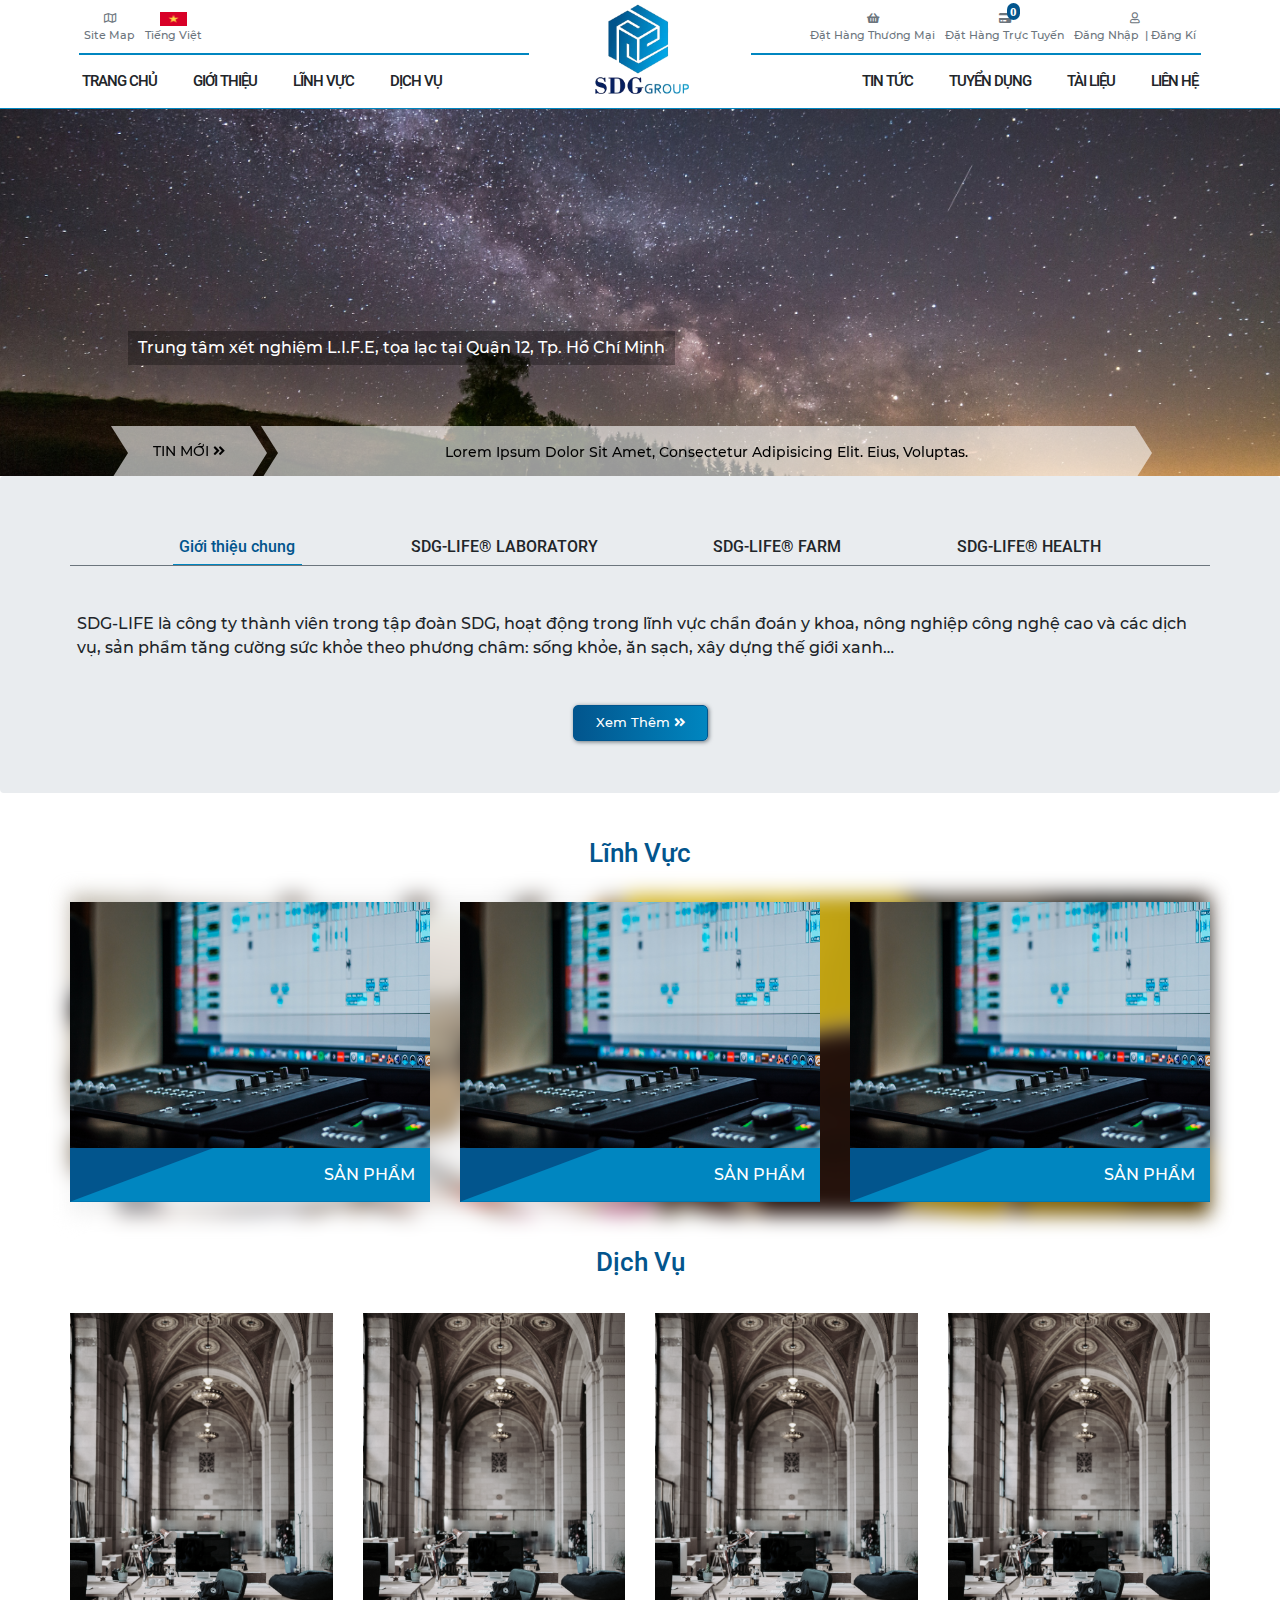
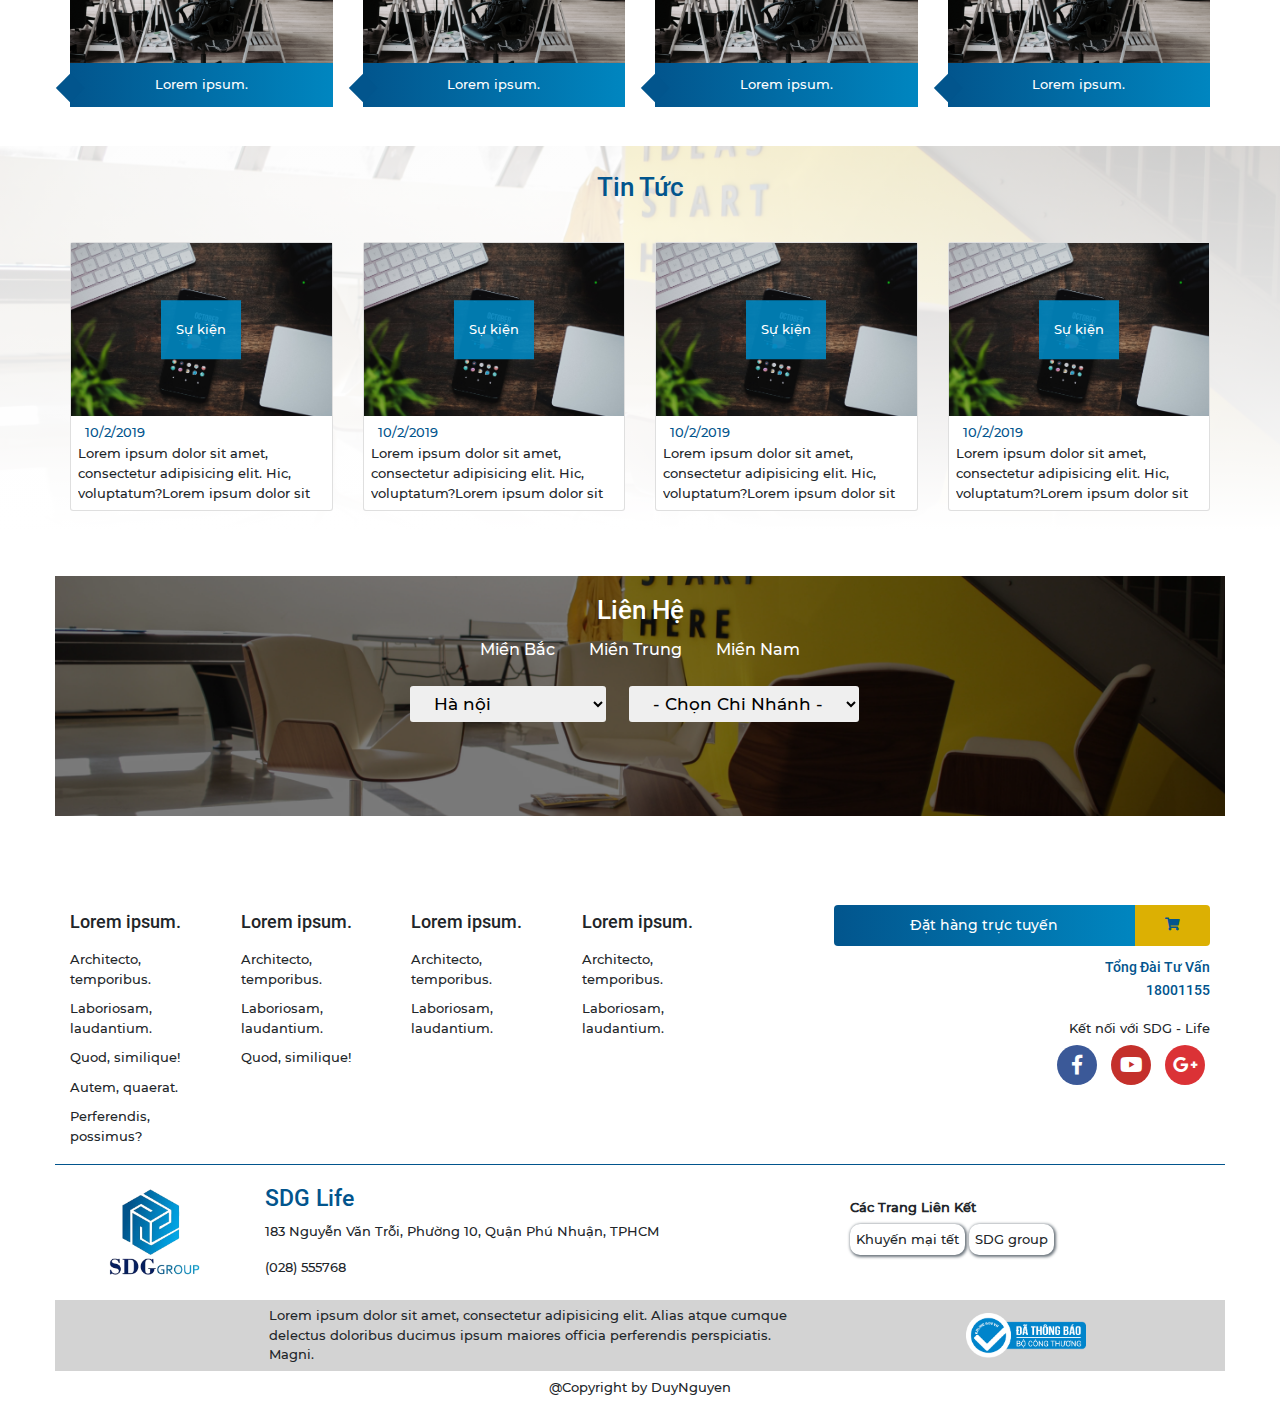
<file: layout/index.html>
<!doctype html>
<html lang="en">
<head>
    <meta charset="UTF-8">
    <meta name="viewport"
          content="width=device-width, user-scalable=no, initial-scale=1.0, maximum-scale=1.0, minimum-scale=1.0">
    <meta http-equiv="X-UA-Compatible" content="ie=edge">
    <title>SDG - Life</title>
    <link rel="stylesheet" href="../css/components/slick.css">
    <link rel="stylesheet" href="../css/components/slick-theme.css">
    <link rel="stylesheet" href="../css/layouts/index.css">
</head>
<body>
<header>
    <div class="container-fluid">
        <div class="row">
            <div class="col-5 no-gutters">
                <div class="header__control header__control-left">
                    <ul class="nav">
                        <li class="nav-item text-center btn-toggle d-md-none">
                            <span></span>
                            <span></span>
                            <span></span>
                        </li>
                        <li class="nav-item text-center"><i class="far fa-map"></i><p>Site Map</p></li>
                        <li class="nav-item text-center"><img src="../img/vietnam.png" alt=""><p>Tiếng Việt</p></li>
                    </ul>
                </div>
            </div>
            <div class="col-2 text-center no-gutters"><a href=""><div class="header__logo"></div></a></div>
            <div class="col-5 no-gutters">
                <div class="header__control header__control-right">
                    <ul class="nav">
                        <li class="nav-item text-center"><i class="fas fa-shopping-basket"></i><p>Đặt hàng thương mại</p></li>
                        <li class="nav-item text-center "><i class="fas fa-credit-card btn-buy-online"><span>0</span></i><p>Đặt hàng Trực Tuyến</p></li>
                        <li class="nav-item text-center btn-login">
                            <i class="far fa-user"></i>
                            <p><span class="header__btn-login">Đăng nhập
                            </span>&nbsp;|&nbsp;<span class="header__btn-sign">Đăng kí</span></p>
                            <ul class="btn-login__ul d-lg-none">
                                <li class="header__btn-login">Đăng nhập</li>
                                <li class="header__btn-sign">Đăng Kí</li>
                            </ul>
                        </li>
                    </ul>
                </div>
            </div>
        </div>
    </div>
    <div class="contact-right">
        <ul>
            <li class="text-center"><p><i class="fas fa-mobile-alt"></i></p></li>
            <li class="text-center"><i class="fas fa-cart-arrow-down"></i></li>
            <li class="text-center"><i class="fab fa-facebook-f"></i></li>
        </ul>
    </div>
    <div class="container-fluid header__list">
        <div class="row">
            <div class="col-md-6 header__list-left p-0">
                <ul class="nav header__menu justify-content-md-start">
                    <li class="nav-item text-md-center text-left text-uppercase nav-item-home"><a href="">trang chủ</a></li>
                    <li class="nav-item text-md-center text-left text-uppercase"><a href="">Giới thiệu</a></li>
                    <li class="nav-item text-md-center text-left text-uppercase"><a href="">Lĩnh vực</a>
                    <ul class="nav">
                        <li class="nav-item"><a href="">SDG-LIFE® LABORATORY</a>
                        <ul class="nav">
                            <li class="nav-item"><a href="">Lorem ipsum dolor.</a></li>
                            <li class="nav-item"><a href="">Aliquam, excepturi quibusdam?</a></li>
                            <li class="nav-item"><a href="">Odit, quidem temporibus!</a></li>
                        </ul>
                        </li>
                        <li class="nav-item"><a href="">SDG-LIFE® FARM</a></li>
                        <li class="nav-item"><a href="">SDG-LIFE® HEALTH</a></li>
                    </ul>
                    </li>
                    <li class="nav-item text-md-center text-left text-uppercase"><a href="">Dịch Vụ</a></li>

                </ul>
            </div>
            <div class="col-md-6 header__list-right p-0">
                <ul class="nav header__menu justify-content-md-end">
                    <li class="nav-item text-md-center text-uppercase"><a href="">Tin tức</a>
                        <ul class="nav">
                            <li class="nav-item"><a href="">Tin SDG</a>
                                <ul class="nav">
                                    <li class="nav-item"><a href="">Tin SDG</a></li>
                                    <li class="nav-item"><a href="">Tin Khoa học - Công nghệ</a></li>
                                </ul>
                            </li>
                            <li class="nav-item"><a href="">Tin Khoa học - Công nghệ</a></li>
                        </ul></li>
                    <li class="nav-item text-md-center text-left text-uppercase"><a href="">tuyển dụng</a></li>
                    <li class="nav-item text-md-center text-left text-uppercase"><a href="">tài liệu</a></li>
                    <li class="nav-item text-md-center text-left text-uppercase"><a href="">Liên hệ</a></li>
                </ul>
            </div>
        </div>
    </div>
</header>
<div class="blank-space"></div>
<div class="account" id="login">
    <div class="account__login">
        <form action="">
            <button class="account__facebook"><img src="../img/intro/icon/facebook.png" alt=""><span>Đăng nhập với Facebook</span></button>
            <button class="account__google"><img src="../img/intro/icon/search.png" alt=""><span>Đăng nhập với Gmail</span></button>
            <p class="account__border my-4"><span class="px-3">Hoặc</span></p>
            <label>
                <input type="email" placeholder="Email ">
            </label>
            <label>
                <input type="password" placeholder="Password">
            </label>
            <button>Email</button>
            <div class="d-flex border-0  justify-content-between">
                <label>
                    <input type="checkbox">
                    Ghi nhớ
                </label>
                <span class="btn-forget-pass"> <a href="">Quên mật khẩu ?</a></span>
            </div>
            <div class="d-flex justify-content-between account__footer pt-3">
                <span>BẠn chưa có tài khoản</span>
                <span class="btn-sign">Đăng kí</span>
            </div>
        </form>
        <div class="btn-account-close"><p></p>
            <p></p>
        </div>
    </div>
</div>
<div class="account " id="sign">
    <div class="account__sign">
        <form action="">
            <p class="account__border my-4 text-uppercase"><span class="px-3">đăng kí tài khoản</span></p>
            <label>
                <input type="email" placeholder="Email ">
            </label>
            <label>
                <input type="password" placeholder="Tạo mật khẩu">
            </label>
            <label>
                <input type="password" placeholder="Xác nhận mật khẩu">
            </label>
            <button>Đăng Kí</button>

            <div class="d-flex justify-content-between account__footer pt-3">
                <span>BẠn đã có tài khoản</span>
                <span class="btn-log">Đăng Nhập</span>
            </div>
        </form>
        <div class="btn-account-close"><p></p>
            <p></p>
        </div>
    </div>
</div>
<div class="account" id="forget-pass">
    <div class="account__sign">
        <form action="">
            <p class="account__border my-4 text-uppercase"><span class="px-3">Lấy lại mật khẩu</span></p>
            <label>
                <input type="email" placeholder="Vui lòng nhập Email">
            </label>
            <button>Gửi</button>

        </form>
        <div class="btn-account-close"><p></p>
            <p></p>
        </div>
    </div>
</div>
<article>
    <div class="banner">
        <ul class="banner__list">
            <li><img src="../img/img%20banner/evgeni-tcherkasski-1337645-unsplash.jpg" alt=""><p>Trung tâm xét nghiệm L.I.F.E, tọa lạc tại Quận 12, Tp. Hồ Chí Minh</p></li>
            <li><img src="../img/img%20banner/pretty-drugthings-1337883-unsplash.jpg" alt=""><p>Khu nông trại SDG-LIFE® FARM tọa lạc tại thành phố Bảo Lộc, tỉnh Lâm Đồng.</p></li>
            <li><img src="../img/img%20banner/vinx-teoh-1336462-unsplash.jpg" alt=""><p>: Sản phẩm đồ uống tăng cường sức khỏe SDG-LIFE® HEALTH</p></li>
        </ul>
    </div>
    <div class="banner__info">
            <div class="text-center text-uppercase banner__info-title">tin mới <i class="fa fa-angle-double-right"></i></div>
            <div class="text-center text-capitalize banner__info-new">
                   <ul class="banner__info-new__list">
                       <li>Lorem ipsum dolor sit amet, consectetur adipisicing elit. Eius, voluptas.</li>
                       <li>Lorem ipsum dolor sit amet, consectetur adipisicing elit. Eius, voluptas.</li>
                       <li>Lorem ipsum dolor sit amet, consectetur adipisicing elit. Eius, voluptas.</li>
                   </ul>
            </div>
    </div>
</article>
<main>
    <div class="jumbotron">
        <div class="container">
            <ul class="jumbotron__list text-center d-flex text-center flex-md-row flex-column ">
                <li id="tab-1-toggle" class="p-2 tab-toggle active">Giới thiệu chung</li>
                <li id="tab-2-toggle" class="p-2 tab-toggle">SDG-LIFE® LABORATORY</li>
                <li id="tab-3-toggle" class="p-2 tab-toggle">SDG-LIFE® FARM</li>
                <li id="tab-4-toggle" class="p-2 tab-toggle">SDG-LIFE® HEALTH</li>
            </ul>
        </div>
        <div class="container pt-5 jumbotron__info">
            <div class="p-2 jumbotron__tab tab-1 ">SDG-LIFE là công ty thành viên trong tập đoàn SDG, hoạt động trong lĩnh vực chẩn đoán y khoa, nông nghiệp công nghệ cao và các dịch vụ, sản phẩm tăng cường sức khỏe theo phương châm: sống khỏe, ăn sạch, xây dựng thế giới xanh…</div>
            <div class="p-2 jumbotron__tab tab-2">Trung tâm chẩn đoán y khoa L.I.F.E Lab, nơi thực hiện các xét nghiệm từ đơn giản đến nâng cao, áp dụng các công nghệ chẩn đoán và sàng lọc hiện đại nhất trên thế giới để đem đến kết quả chính xác và nhiều thông tin nhất cho công tác sàng lọc, chẩn đoán, theo dõi và điều trị. L.I.F.E Lab cung cấp dịch vụ xét nghiệm cho tất cả các cá nhân, đơn vị có nhu cầu trên địa bàn thành phố HCM và các tỉnh lân cận.
                Chúng tôi vận hành quy trình xét nghiệm và hệ thống quản lý chất lượng theo tiêu chuẩn ISO 15189, ISO 17025, CAP và các tiêu chuẩn khác của Bộ Y Tế, Tổ chức Y tế thế giới với cam kết mang đến cho khách hàng những kết quả có độ chính xác cao nhất trong thời gian ngắn nhất.
            </div>
            <div class="p-2 jumbotron__tab tab-3">2.	SDG-LIFE® FARM, nơi cung cấp các sản phẩm nông nghiệp xanh, sạch với việc áp dụng các quy trình sản xuất đạt chuẩn GLOBAL GAP, Organic và áp dụng công nghệ sinh học trong việc lựa chọn, cải tiến và chuẩn hóa các giống cây trồng mới nhất.</div>
            <div class="p-2 jumbotron__tab tab-4">3.	SDG-LIFE® HEALTH, nơi áp dụng các công nghệ mới nhất trong việc chiết xuất các tinh chất có lợi cho sức khỏe từ những sản phẩm nông nghiệp công nghệ cao, phối hợp với các công thức chế biến đồ uống bổ dưỡng cho cơ thể.</div>
            <div class="pt-5 text-center"> <button class="jumbotron__info-btn">Xem Thêm <i class="fa fa-angle-double-right"></i></button></div>
        </div>
    </div>
    <div class="product p-4">
        <div class="container">
            <div class="product__title text-center pb-4">
                <h2 class="display-5 text-capitalize ">Lĩnh Vực</h2>
                <p class="text-uppercase"></p>
            </div>
            <div class="product__list">
                <div class="row pb-2">
                    <div class="col-12 col-md-4 pb-2" >
                        <div class="product__cart"><img src="../img/claudia-ramirez-1324169-unsplash.jpg" alt="">
                            <div class="product__cart-name text-uppercase"><span>sản phẩm</span></div>
                        </div>
                    </div>
                    <div class="col-12 col-md-4 pb-2" >
                        <div class="product__cart"><img src="../img/claudia-ramirez-1324169-unsplash.jpg" alt="">
                            <div class="product__cart-name text-uppercase"><span>sản phẩm</span></div>
                        </div>
                    </div>
                    <div class="col-12 col-md-4 pb-2" >
                        <div class="product__cart"><img src="../img/claudia-ramirez-1324169-unsplash.jpg" alt="">
                            <div class="product__cart-name text-uppercase"><span>sản phẩm</span></div>
                        </div>
                    </div>
                </div>
            </div>
        </div>
    </div>
    <div class="about">
        <div class="about__title text-center p-3">
            <h2 class="display-5">Dịch Vụ</h2>
        </div>
        <div class="about__list">
            <div class="container">
                <div class="row">
                    <div class="col-6 col-md-3">
                       <div class="about__cart">
                           <img src="../img/annie-spratt-294449-unsplash.jpg" alt="">
                           <div class="about__cart-name text-center"><span>Lorem ipsum.</span></div>
                       </div>
                    </div>
                    <div class="col-6 col-md-3">
                        <div class="about__cart">
                            <img src="../img/annie-spratt-294449-unsplash.jpg" alt="">
                            <div class="about__cart-name text-center"><span>Lorem ipsum.</span></div>
                        </div>
                    </div>
                    <div class="col-6 col-md-3">
                        <div class="about__cart">
                        <img src="../img/annie-spratt-294449-unsplash.jpg" alt="">
                            <div class="about__cart-name text-center"><span>Lorem ipsum.</span></div>
                        </div>
                    </div>
                    <div class="col-6 col-md-3">
                        <div class="about__cart ">
                            <img src="../img/annie-spratt-294449-unsplash.jpg" alt="">
                            <div class="about__cart-name text-center"><span>Lorem ipsum.</span></div>
                        </div>
                    </div>
                </div>
            </div>
        </div>
    </div>
    <div class="media-info p-2 mt-5 ">
        <div class="media-info__title text-center p-4"><h2 class="display-5">Tin Tức</h2></div>
        <div class="media-info__list">
            <div class="container">
                <div class="row">
                    <div class="col-6 col-lg-3 py-3">
                        <div class="card">
                            <div class="media-info__cart">
                                <img src="../img/anton-ljungberg-1123711-unsplash.jpg" alt="">
                                <div class="media-info__cart-name"><span>Sự kiện</span></div>
                            </div>
                            <div class="media-info__cart-content">
                                <time>10/2/2019</time>
                                <p>Lorem ipsum dolor sit amet, consectetur adipisicing elit. Hic, voluptatum?Lorem ipsum dolor sit amet, consectetur adipisicing elit. In, molestias?</p>
                            </div>
                        </div>
                    </div>
                    <div class="col-6 col-lg-3 py-3">
                        <div class="card">
                            <div class="media-info__cart">
                                <img src="../img/anton-ljungberg-1123711-unsplash.jpg" alt="">
                                <div class="media-info__cart-name"><span>Sự kiện</span></div>
                            </div>
                            <div class="media-info__cart-content">
                                <time>10/2/2019</time>
                                <p>Lorem ipsum dolor sit amet, consectetur adipisicing elit. Hic, voluptatum?Lorem ipsum dolor sit amet, consectetur adipisicing elit. In, molestias?</p>
                            </div>
                        </div>
                    </div>
                    <div class="col-6 col-lg-3 py-3">
                        <div class="card">
                            <div class="media-info__cart">
                                <img src="../img/anton-ljungberg-1123711-unsplash.jpg" alt="">
                                <div class="media-info__cart-name"><span>Sự kiện</span></div>
                            </div>
                            <div class="media-info__cart-content">
                                <time>10/2/2019</time>
                                <p>Lorem ipsum dolor sit amet, consectetur adipisicing elit. Hic, voluptatum?Lorem ipsum dolor sit amet, consectetur adipisicing elit. In, molestias?</p>
                            </div>
                        </div>
                    </div>
                    <div class="col-6 col-lg-3 py-3">
                        <div class="card">
                            <div class="media-info__cart">
                                <img src="../img/anton-ljungberg-1123711-unsplash.jpg" alt="">
                                <div class="media-info__cart-name"><span>Sự kiện</span></div>
                            </div>
                            <div class="media-info__cart-content">
                                <time>10/2/2019</time>
                                <p>Lorem ipsum dolor sit amet, consectetur adipisicing elit. Hic, voluptatum?Lorem ipsum dolor sit amet, consectetur adipisicing elit. In, molestias?</p>
                            </div>
                        </div>
                    </div>
                </div>
            </div>
        </div>
    </div>
    <div class="supply-info p-2 mt-5">
        <div class="container supply-card">
            <div class="supply-info__background"><img src="../img/chris-knight-458508-unsplash.jpg" alt=""></div>
            <div class="bg-darkness"></div>
            <div class="supply-info__title text-center p-4">
                <h2 class="display-5">Liên Hệ</h2>
                <ul >
                    <li>Miền Bắc</li>
                    <li>Miền Trung</li>
                    <li>Miền Nam</li>
                </ul>
                <form action="" class="pt-3">
                    <label for="area"></label>
                    <select name="area" id="area" title="">
                        <option value="">Hà nội</option>
                        <option value="">Đà Nẵng</option>
                        <option value="">TP Hồ Chí Minh</option>
                    </select>
                    <label for="address"></label>
                    <select name="address" id="address" title="">
                        <option value="">- Chọn Chi Nhánh -</option>
                    </select>
                </form>
            </div>
        </div>
    </div>
</main>
<footer class="pt-3">
    <div class="container footer__top py-2">
        <div class="row">
          <div class="col-md-7 col-12">
              <div class="row">
                  <div class="col-6 col-md-3 py-2">
                      <ul class="footer__list">
                          <li>Lorem ipsum.</li>
                          <li>Architecto, temporibus.</li>
                          <li>Laboriosam, laudantium.</li>
                          <li>Quod, similique!</li>
                          <li>Autem, quaerat.</li>
                          <li>Perferendis, possimus?</li>
                      </ul>
                  </div>
                  <div class="col-6 col-md-3 py-2">
                      <ul class="footer__list">
                          <li>Lorem ipsum.</li>
                          <li>Architecto, temporibus.</li>
                          <li>Laboriosam, laudantium.</li>
                          <li>Quod, similique!</li>
                      </ul>
                  </div>
                  <div class="col-6 col-md-3 py-2">
                      <ul class="footer__list">
                          <li>Lorem ipsum.</li>
                          <li>Architecto, temporibus.</li>
                          <li>Laboriosam, laudantium.</li>

                      </ul>
                  </div>
                  <div class="col-6 col-md-3 py-2">
                      <ul class="footer__list">
                          <li>Lorem ipsum.</li>
                          <li>Architecto, temporibus.</li>
                          <li>Laboriosam, laudantium.</li>

                      </ul>
                  </div>
              </div>
          </div>
          <div class="col-md-5 col-12 footer__connect text-right py-3">
                <div class="row">
                    <div class="footer__btn-buy col-12 col-md-10 ml-auto">
                        <div class="footer__btn-buy-left">Đặt hàng trực tuyến</div>
                        <div class="footer__btn-buy-right">
                            <i class="fas fa-shopping-cart"></i>
                        </div>
                    </div>
                </div>
                <div class="row text-center text-md-right">
                    <div class="py-3 col-12">
                        <h6>Tổng đài tư vấn</h6>
                        <h6>18001155</h6>
                    </div>
                    <div class="col-12">Kết nối với SDG - Life</div>
                    <div class="col-12 footer__social py-2">
                        <i class="fab fa-facebook-f"></i>
                        <i class="fab fa-youtube"></i>
                        <i class="fab fa-google-plus-g"></i>
                    </div>
                </div>
            </div>
        </div>
    </div>
    <div class="footer__bottom pt-3">
        <div class="container mt-2">
            <div class="row">
                <div class="col-md-8 footer__info">
                    <div class="row">
                        <div class="col-md-3 text-center">
                            <img class="footer__logo" src="../img/logo.png" alt="">
                        </div>
                        <div class="col-md-9">
                            <h3>SDG Life</h3>
                            <address class="py-1">183 Nguyễn Văn Trỗi, Phường 10, Quận Phú Nhuận, TPHCM</address>
                            <p>(028) 555768</p>
                        </div>
                    </div>
                </div>
                <div class="col-md-4 footer__link py-2">
                    <dl>
                        <dt class="py-2">Các Trang Liên Kết</dt>
                        <dd>Khuyến mại tết</dd>
                        <dd>SDG group</dd>
                    </dl>

                </div>
            </div>
            <div class="row footer__more-info text-md-left  text-center p-2">
                <div class="col-md-6 offset-md-2"> Lorem ipsum dolor sit amet, consectetur adipisicing elit. Alias atque cumque delectus doloribus ducimus ipsum maiores officia perferendis perspiciatis. Magni.</div>
                <div class="col-md-4 text-center p-2"><img src="../img/BCT.png" alt=""></div>
            </div>
            <div class="py-2 text-center">@Copyright by DuyNguyen</div>
        </div>
    </div>
    <div class="btn-back-to-top"><i class="fa-angle-double-up fa"></i></div>
</footer>
<script src="../js/jquery-3.3.1.js"></script>
<script src="../js/slide/slick.js"></script>
<script src="../js/reuse.js"></script>
<script src="../js/index.js"></script>
</body>
</html>
</file>
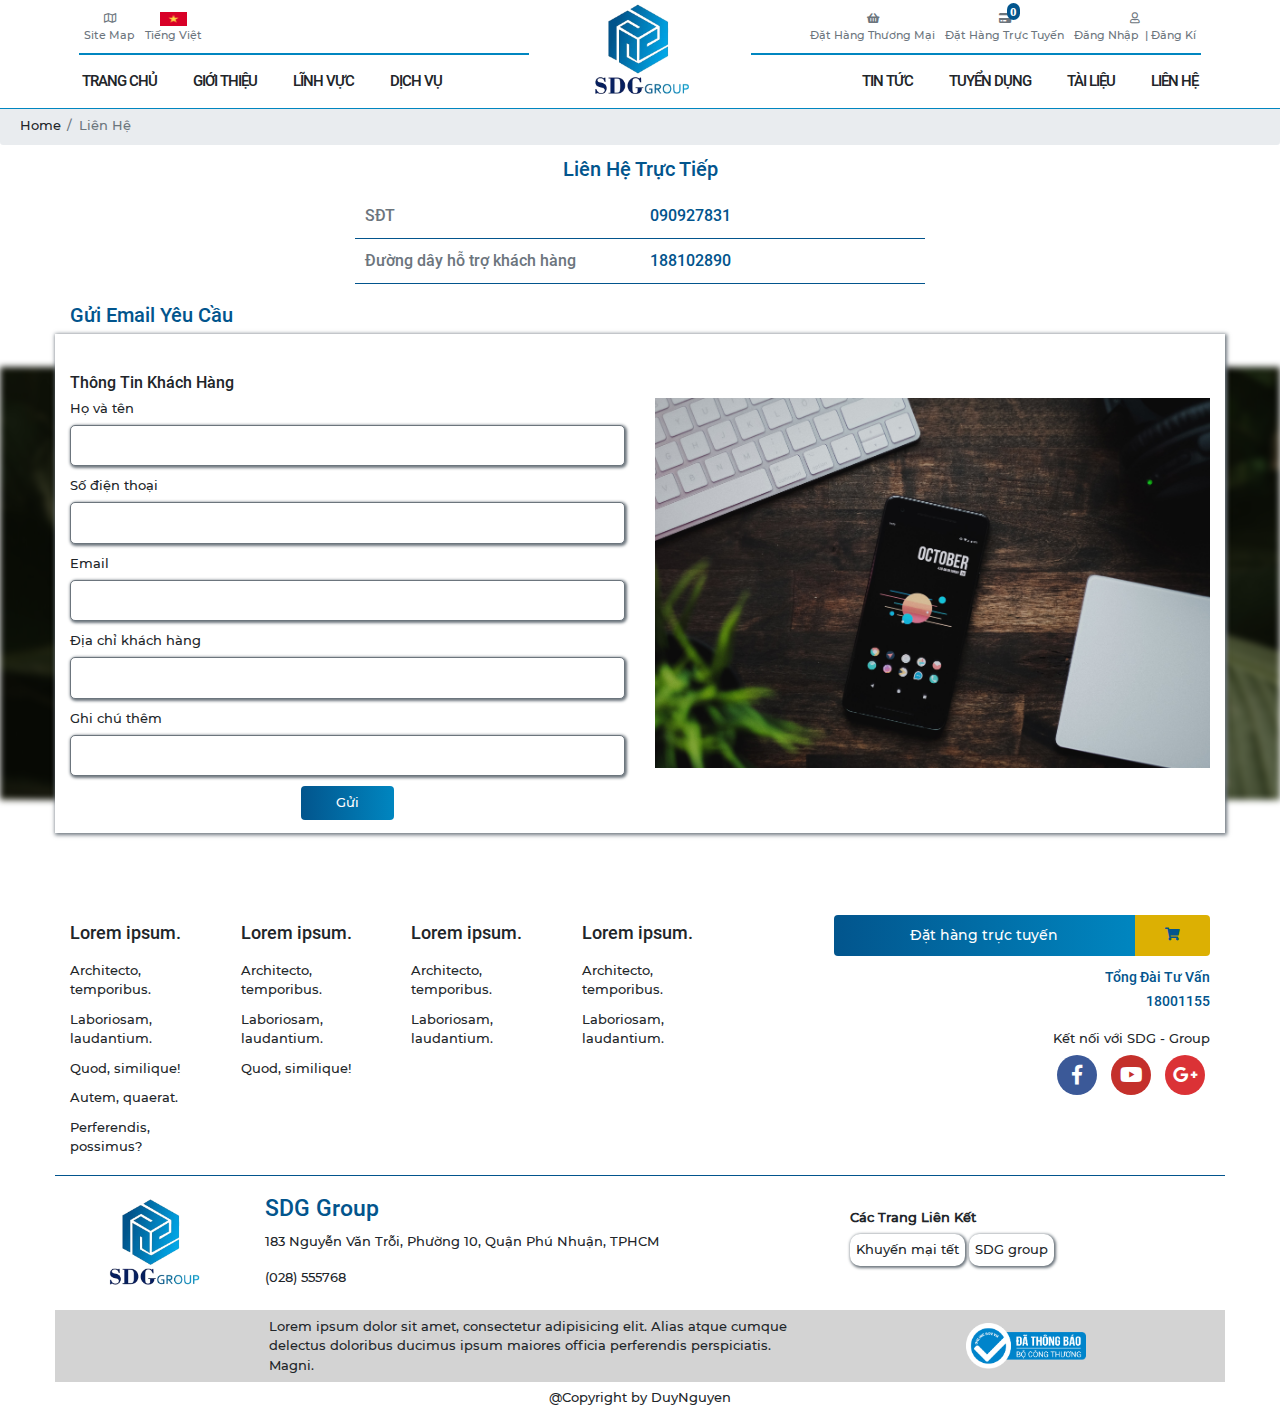
<file: layout/contact.html>
<!doctype html>
<html lang="en">
<head>
    <meta charset="UTF-8">
    <meta name="viewport"
          content="width=device-width, user-scalable=no, initial-scale=1.0, maximum-scale=1.0, minimum-scale=1.0">
    <meta http-equiv="X-UA-Compatible" content="ie=edge">
    <title>SDG - life</title>
    <link rel="stylesheet" href="../css/layouts/contact.css">
</head>
<body>
<header>
    <div class="container-fluid">
        <div class="row">
            <div class="col-5 no-gutters">
                <div class="header__control header__control-left">
                    <ul class="nav">
                        <li class="nav-item text-center btn-toggle d-md-none">
                            <span></span>
                            <span></span>
                            <span></span>
                        </li>
                        <li class="nav-item text-center"><i class="far fa-map"></i><p>Site Map</p></li>
                        <li class="nav-item text-center"><img src="../img/vietnam.png" alt=""><p>Tiếng Việt</p></li>
                    </ul>
                </div>
            </div>
            <div class="col-2 text-center no-gutters"><a href=""><div class="header__logo"></div></a></div>
            <div class="col-5 no-gutters">
                <div class="header__control header__control-right">
                    <ul class="nav">
                        <li class="nav-item text-center"><i class="fas fa-shopping-basket"></i><p>Đặt hàng thương mại</p></li>
                        <li class="nav-item text-center "><i class="fas fa-credit-card btn-buy-online"><span>0</span></i><p>Đặt hàng Trực Tuyến</p></li>
                        <li class="nav-item text-center btn-login">
                            <i class="far fa-user"></i>
                            <p><span class="header__btn-login">Đăng nhập
                            </span>&nbsp;|&nbsp;<span class="header__btn-sign">Đăng kí</span></p>
                            <ul class="btn-login__ul d-lg-none">
                                <li class="header__btn-login">Đăng nhập</li>
                                <li class="header__btn-sign">Đăng Kí</li>
                            </ul>
                        </li>
                    </ul>
                </div>
            </div>
        </div>
    </div>
    <div class="contact-right">
        <ul>
            <li class="text-center"><p><i class="fas fa-mobile-alt"></i></p></li>
            <li class="text-center"><i class="fas fa-cart-arrow-down"></i></li>
            <li class="text-center"><i class="fab fa-facebook-f"></i></li>
        </ul>
    </div>
    <div class="container-fluid header__list">
        <div class="row">
            <div class="col-md-6 header__list-left p-0">
                <ul class="nav header__menu justify-content-md-start">
                    <li class="nav-item text-md-center text-left text-uppercase nav-item-home"><a href="">trang chủ</a></li>
                    <li class="nav-item text-md-center text-left text-uppercase"><a href="">Giới thiệu</a></li>
                    <li class="nav-item text-md-center text-left text-uppercase"><a href="">Lĩnh vực</a>
                        <ul class="nav">
                            <li class="nav-item"><a href="">SDG-LIFE® LABORATORY</a>
                                <ul class="nav">
                                    <li class="nav-item"><a href="">Lorem ipsum dolor.</a></li>
                                    <li class="nav-item"><a href="">Aliquam, excepturi quibusdam?</a></li>
                                    <li class="nav-item"><a href="">Odit, quidem temporibus!</a></li>
                                </ul>
                            </li>
                            <li class="nav-item"><a href="">SDG-LIFE® FARM</a></li>
                            <li class="nav-item"><a href="">SDG-LIFE® HEALTH</a></li>
                        </ul>
                    </li>
                    <li class="nav-item text-md-center text-left text-uppercase"><a href="">Dịch Vụ</a></li>

                </ul>
            </div>
            <div class="col-md-6 header__list-right p-0">
                <ul class="nav header__menu justify-content-md-end">
                    <li class="nav-item text-md-center text-uppercase"><a href="">Tin tức</a>
                        <ul class="nav">
                            <li class="nav-item"><a href="">Tin SDG</a>
                                <ul class="nav">
                                    <li class="nav-item"><a href="">Tin SDG</a></li>
                                    <li class="nav-item"><a href="">Tin Khoa học - Công nghệ</a></li>
                                </ul>
                            </li>
                            <li class="nav-item"><a href="">Tin Khoa học - Công nghệ</a></li>
                        </ul></li>
                    <li class="nav-item text-md-center text-left text-uppercase"><a href="">tuyển dụng</a></li>
                    <li class="nav-item text-md-center text-left text-uppercase"><a href="">tài liệu</a></li>
                    <li class="nav-item text-md-center text-left text-uppercase"><a href="">Liên hệ</a></li>
                </ul>
            </div>
        </div>
    </div>
</header>

<div class="blank-space"></div>
<div class="account" id="login">
    <div class="account__login">
        <form action="">
            <button class="account__facebook"><img src="../img/intro/icon/facebook.png" alt=""><span>Đăng nhập với Facebook</span></button>
            <button class="account__google"><img src="../img/intro/icon/search.png" alt=""><span>Đăng nhập với Gmail</span></button>
            <p class="account__border my-4"><span class="px-3">Hoặc</span></p>
            <label>
                <input type="email" placeholder="Email ">
            </label>
            <label>
                <input type="password" placeholder="Password">
            </label>
            <button>Email</button>
            <div class="d-flex border-0  justify-content-between">
                <label>
                    <input type="checkbox">
                    Ghi nhớ
                </label>
                <span class="btn-forget-pass"> <a href="">Quên mật khẩu ?</a></span>
            </div>
            <div class="d-flex justify-content-between account__footer pt-3">
                <span>BẠn chưa có tài khoản</span>
                <span class="btn-sign">Đăng kí</span>
            </div>
        </form>
        <div class="btn-account-close"><p></p>
            <p></p>
        </div>
    </div>
</div>
<div class="account " id="sign">
    <div class="account__sign">
        <form action="">
            <p class="account__border my-4 text-uppercase"><span class="px-3">đăng kí tài khoản</span></p>
            <label>
                <input type="email" placeholder="Email ">
            </label>
            <label>
                <input type="password" placeholder="Tạo mật khẩu">
            </label>
            <label>
                <input type="password" placeholder="Xác nhận mật khẩu">
            </label>
            <button>Đăng Kí</button>

            <div class="d-flex justify-content-between account__footer pt-3">
                <span>BẠn đã có tài khoản</span>
                <span class="btn-log">Đăng Nhập</span>
            </div>
        </form>
        <div class="btn-account-close"><p></p>
            <p></p>
        </div>
    </div>
</div>
<div class="account" id="forget-pass">
    <div class="account__sign">
        <form action="">
            <p class="account__border my-4 text-uppercase"><span class="px-3">Lấy lại mật khẩu</span></p>
            <label>
                <input type="email" placeholder="Vui lòng nhập Email">
            </label>
            <button>Gửi</button>

        </form>
        <div class="btn-account-close"><p></p>
            <p></p>
        </div>
    </div>
</div>
<nav aria-label="breadcrumb">
    <ol class="breadcrumb pl-md-4">
        <li class="breadcrumb-item"><a href="#">Home</a></li>
        <li class="breadcrumb-item active" aria-current="page">Liên Hệ</li>
    </ol>
</nav>
<main>
    <div class="container">
        <div class="row">
            <div class="col-12 text-center">
                <h4>Liên Hệ Trực Tiếp</h4>
            </div>
            <div class="col-12 contact__hot-line py-2">
                <table>
                    <tr>
                        <td>SĐT</td>
                        <td>090927831</td>
                    </tr>
                    <tr>
                        <td>Đường dây hỗ trợ khách hàng</td>
                        <td>188102890</td>
                    </tr>
                </table>
            </div>
        </div>
    </div>
    <div class="contact__send-mail">
        <div class="contact__bg"></div>
        <div class="container">
            <div class="row pt-3">
                <div class="col-12">
                    <h4>Gửi Email Yêu Cầu</h4>
                </div>
                <div class="col-12">
                    <div class="row contact__box">
                            <div class="col-md-6 col-12 pt-5">
                                <h5>Thông tin khách hàng</h5>
                                <form action="" class="form-group">
                                    <label for="name">Họ và tên</label><input name="name" id="name" type="text">
                                    <label for="tel">Số điện thoại</label><input name="name" id="tel" type="tel">
                                    <label for="email">Email</label><input name="email" id="email" type="email">
                                    <label for="address">Địa chỉ khách hàng</label><input name="address" id="address" type="text">
                                    <label for="note">Ghi chú thêm</label><input name="note" id="note" type="text">
                                    <div class="text-center"><button>Gửi</button></div>
                                </form>
                            </div>
                            <div class="col-md-6 col-12 d-flex align-items-center">
                                <img src="../img/anton-ljungberg-1123711-unsplash.jpg" alt="">
                            </div>
                    </div>
                </div>
            </div>
        </div>
    </div>
</main>
<footer class="pt-3">
    <div class="container footer__top py-2">
        <div class="row">
            <div class="col-md-7 col-12">
                <div class="row">
                    <div class="col-6 col-md-3 py-2">
                        <ul class="footer__list">
                            <li>Lorem ipsum.</li>
                            <li>Architecto, temporibus.</li>
                            <li>Laboriosam, laudantium.</li>
                            <li>Quod, similique!</li>
                            <li>Autem, quaerat.</li>
                            <li>Perferendis, possimus?</li>
                        </ul>
                    </div>
                    <div class="col-6 col-md-3 py-2">
                        <ul class="footer__list">
                            <li>Lorem ipsum.</li>
                            <li>Architecto, temporibus.</li>
                            <li>Laboriosam, laudantium.</li>
                            <li>Quod, similique!</li>
                        </ul>
                    </div>
                    <div class="col-6 col-md-3 py-2">
                        <ul class="footer__list">
                            <li>Lorem ipsum.</li>
                            <li>Architecto, temporibus.</li>
                            <li>Laboriosam, laudantium.</li>

                        </ul>
                    </div>
                    <div class="col-6 col-md-3 py-2">
                        <ul class="footer__list">
                            <li>Lorem ipsum.</li>
                            <li>Architecto, temporibus.</li>
                            <li>Laboriosam, laudantium.</li>

                        </ul>
                    </div>
                </div>
            </div>
            <div class="col-md-5 col-12 footer__connect text-right py-3">
                <div class="row">
                    <div class="footer__btn-buy col-12 col-md-10 ml-auto">
                        <div class="footer__btn-buy-left">Đặt hàng trực tuyến</div>
                        <div class="footer__btn-buy-right">
                            <i class="fas fa-shopping-cart"></i>
                        </div>
                    </div>
                </div>
                <div class="row text-center text-md-right">
                    <div class="py-3 col-12">
                        <h6>Tổng đài tư vấn</h6>
                        <h6>18001155</h6>
                    </div>
                    <div class="col-12">Kết nối với SDG - Group</div>
                    <div class="col-12 footer__social py-2">
                        <i class="fab fa-facebook-f"></i>
                        <i class="fab fa-youtube"></i>
                        <i class="fab fa-google-plus-g"></i>
                    </div>
                </div>
            </div>
        </div>
    </div>
    <div class="footer__bottom pt-3">
        <div class="container mt-2">
            <div class="row">
                <div class="col-md-8 footer__info">
                    <div class="row">
                        <div class="col-md-3 text-center">
                            <img class="footer__logo" src="../img/logo.png" alt="">
                        </div>
                        <div class="col-md-9">
                            <h3>SDG Group</h3>
                            <address class="py-1">183 Nguyễn Văn Trỗi, Phường 10, Quận Phú Nhuận, TPHCM</address>
                            <p>(028) 555768</p>
                        </div>
                    </div>
                </div>
                <div class="col-md-4 footer__link py-2">
                    <dl>
                        <dt class="py-2">Các Trang Liên Kết</dt>
                        <dd>Khuyến mại tết</dd>
                        <dd>SDG group</dd>
                    </dl>

                </div>
            </div>
            <div class="row footer__more-info text-md-left  text-center p-2">
                <div class="col-md-6 offset-md-2"> Lorem ipsum dolor sit amet, consectetur adipisicing elit. Alias atque cumque delectus doloribus ducimus ipsum maiores officia perferendis perspiciatis. Magni.</div>
                <div class="col-md-4 text-center p-2"><img src="../img/BCT.png" alt=""></div>
            </div>
            <div class="py-2 text-center">@Copyright by DuyNguyen</div>

        </div>
    </div>
    <div class="btn-back-to-top"><i class="fa-angle-double-up fa"></i></div>
</footer>
<script src="../js/jquery-3.3.1.js"></script>
<script src="../js/reuse.js"></script>
</body>
</html>
</file>
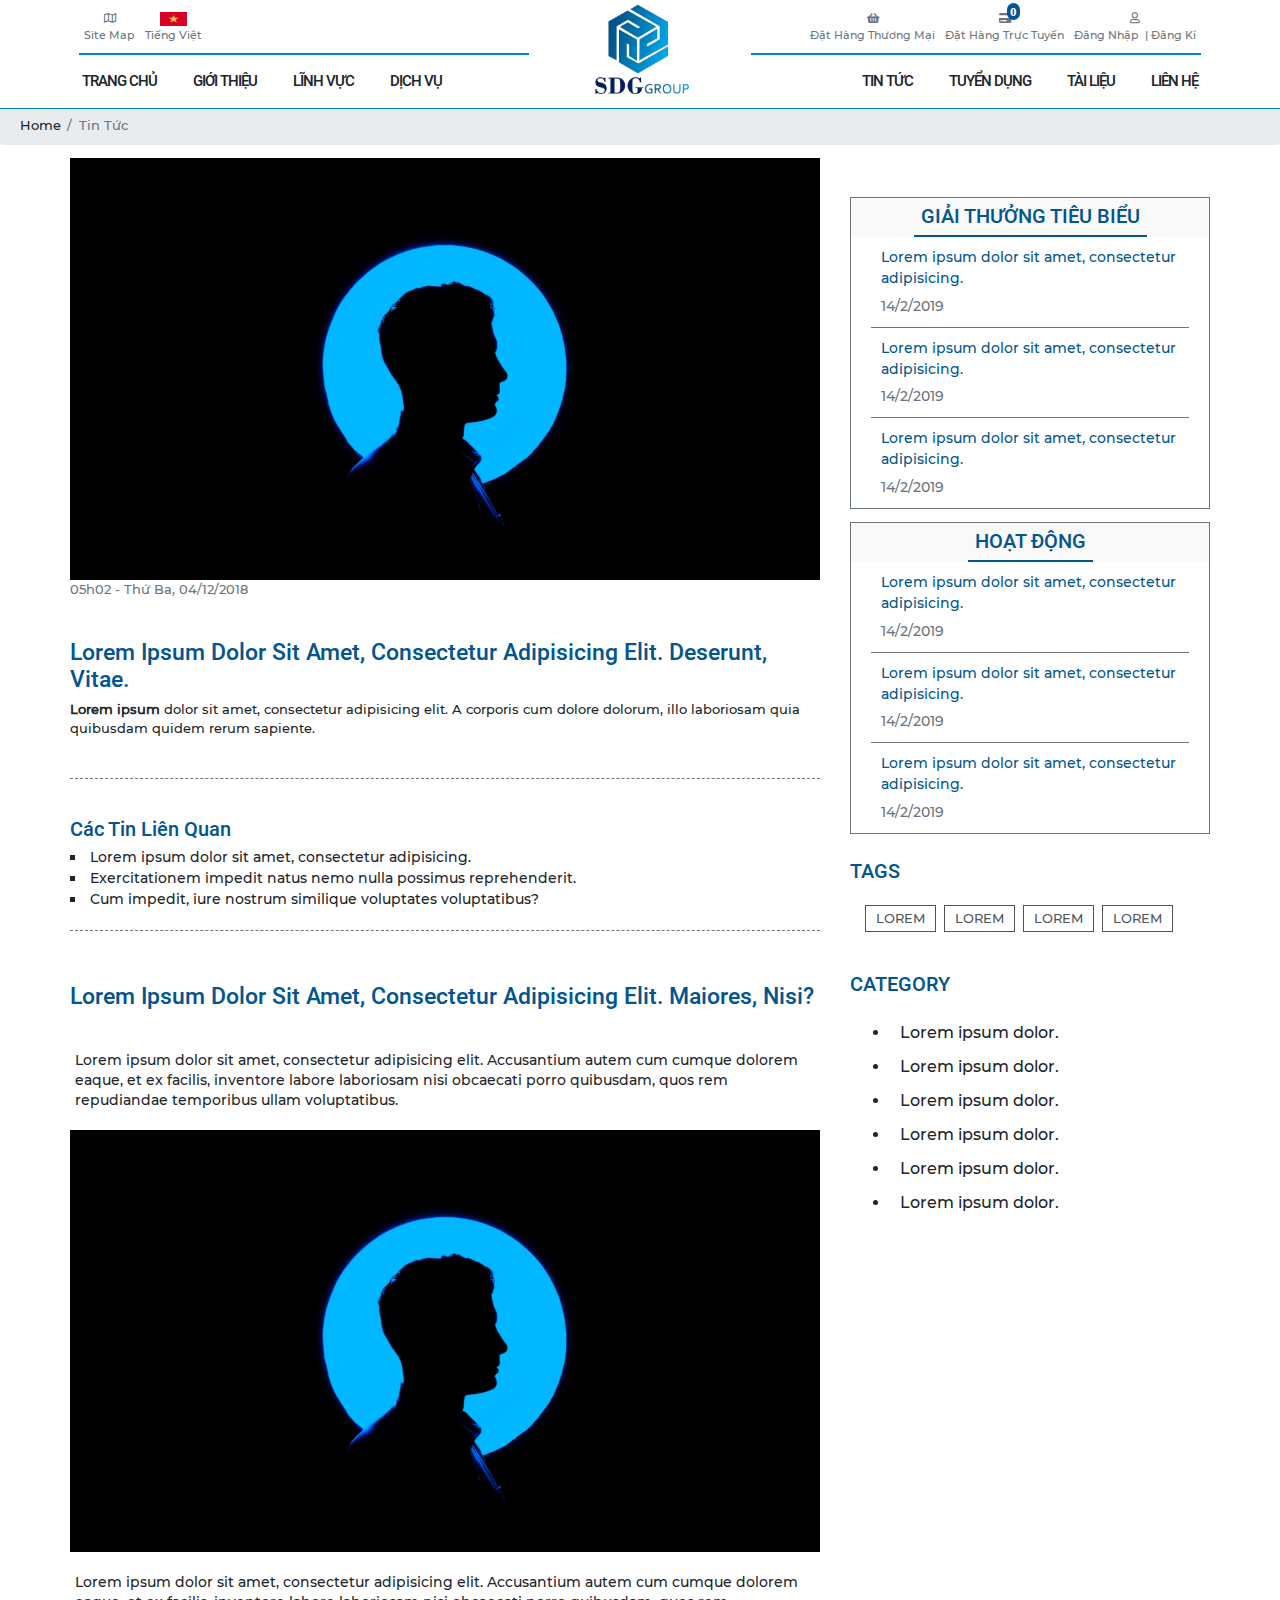
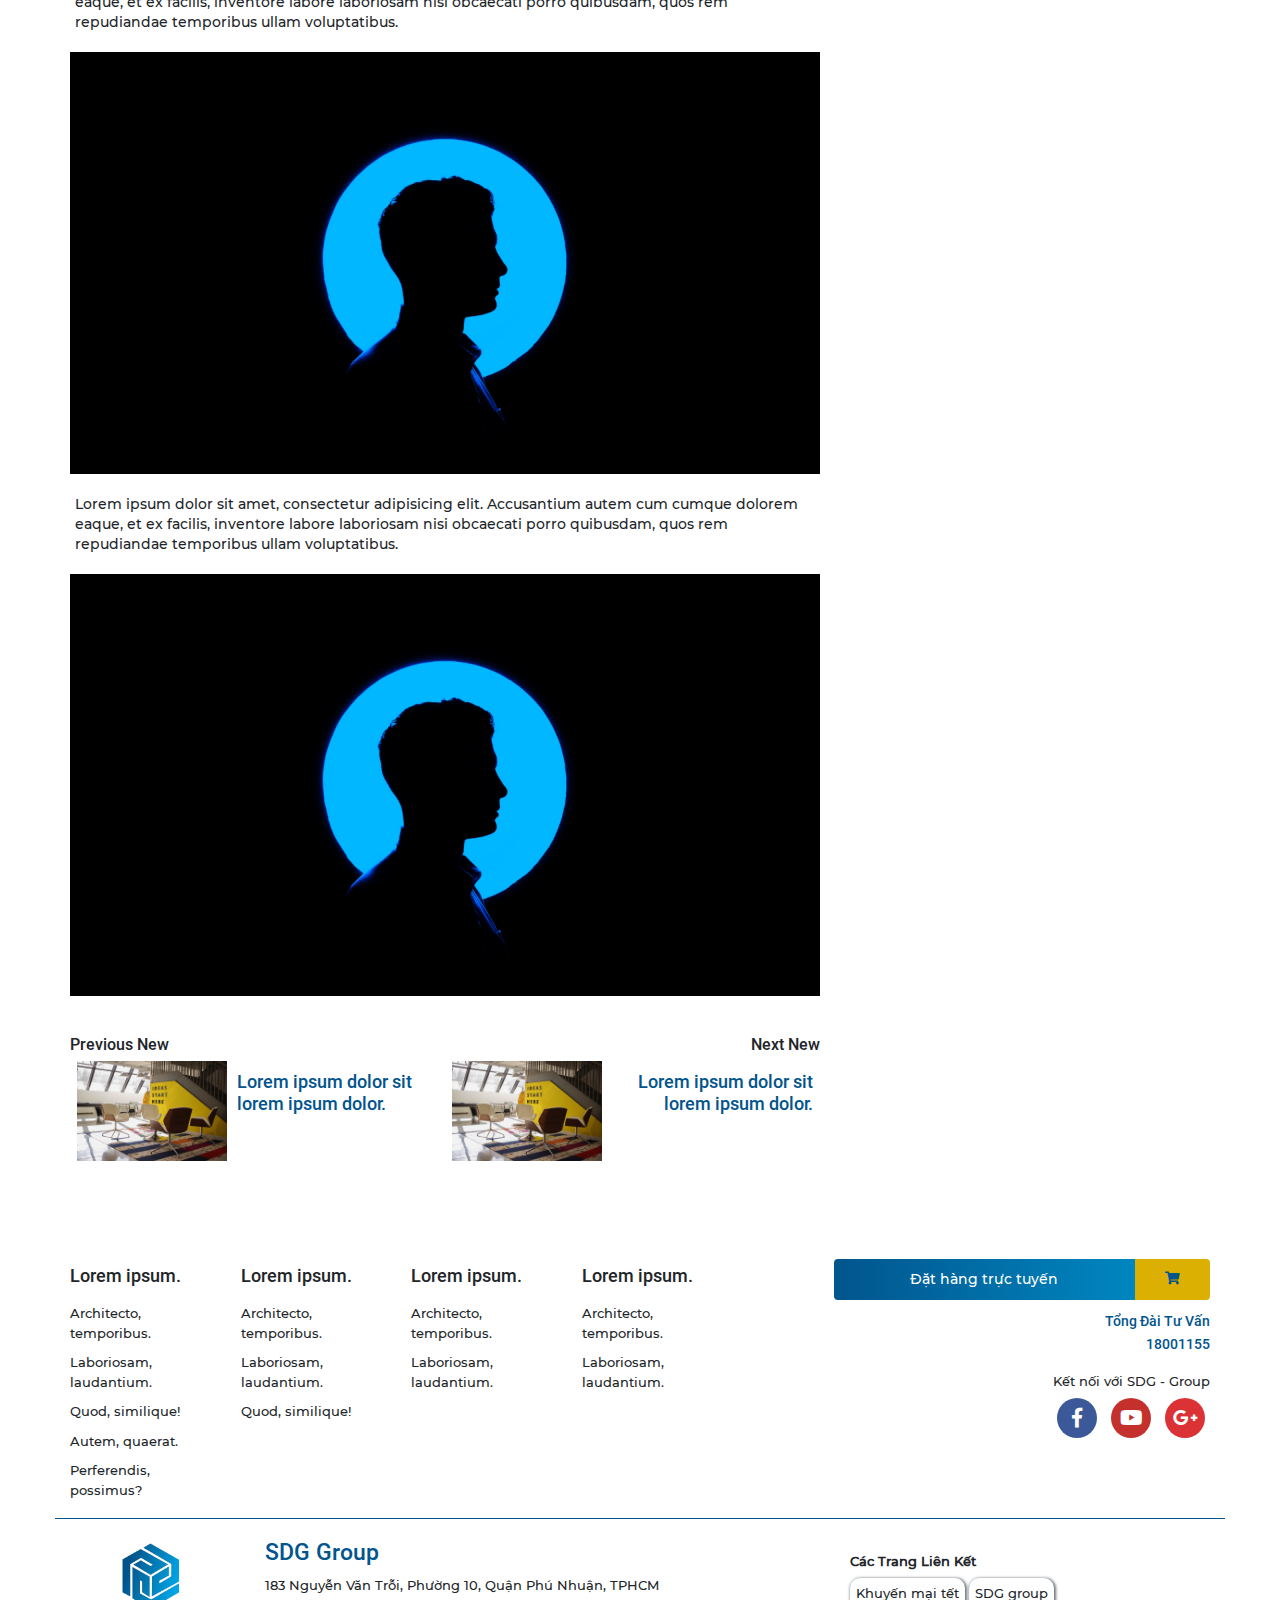
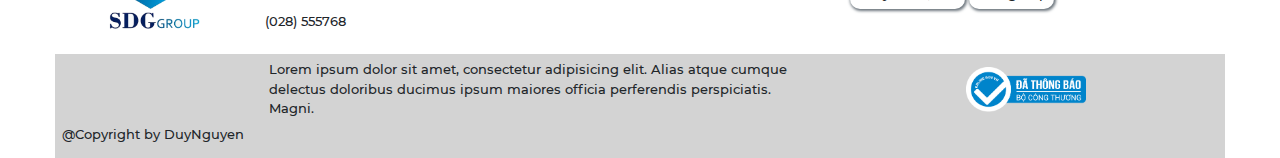
<file: layout/detail.html>
<!doctype html>
<html lang="en">
<head>
    <meta charset="UTF-8">
    <meta name="viewport"
          content="width=device-width, user-scalable=no, initial-scale=1.0, maximum-scale=1.0, minimum-scale=1.0">
    <meta http-equiv="X-UA-Compatible" content="ie=edge">
    <title>SDG - life</title>
    <link rel="stylesheet" href="../css/layouts/news.css">
</head>
<body>
<header>
    <div class="container-fluid">
        <div class="row">
            <div class="col-5 no-gutters">
                <div class="header__control header__control-left">
                    <ul class="nav">
                        <li class="nav-item text-center btn-toggle d-md-none">
                            <span></span>
                            <span></span>
                            <span></span>
                        </li>
                        <li class="nav-item text-center"><i class="far fa-map"></i><p>Site Map</p></li>
                        <li class="nav-item text-center"><img src="../img/vietnam.png" alt=""><p>Tiếng Việt</p></li>
                    </ul>
                </div>
            </div>
            <div class="col-2 text-center no-gutters"><a href=""><div class="header__logo"></div></a></div>
            <div class="col-5 no-gutters">
                <div class="header__control header__control-right">
                    <ul class="nav">
                        <li class="nav-item text-center"><i class="fas fa-shopping-basket"></i><p>Đặt hàng thương mại</p></li>
                        <li class="nav-item text-center "><i class="fas fa-credit-card btn-buy-online"><span>0</span></i><p>Đặt hàng Trực Tuyến</p></li>
                        <li class="nav-item text-center btn-login">
                            <i class="far fa-user"></i>
                            <p><span class="header__btn-login">Đăng nhập
                            </span>&nbsp;|&nbsp;<span class="header__btn-sign">Đăng kí</span></p>
                            <ul class="btn-login__ul d-lg-none">
                                <li class="header__btn-login">Đăng nhập</li>
                                <li class="header__btn-sign">Đăng Kí</li>
                            </ul>
                        </li>
                    </ul>
                </div>
            </div>
        </div>
    </div>
    <div class="contact-right">
        <ul>
            <li class="text-center"><p><i class="fas fa-mobile-alt"></i></p></li>
            <li class="text-center"><i class="fas fa-cart-arrow-down"></i></li>
            <li class="text-center"><i class="fab fa-facebook-f"></i></li>
        </ul>
    </div>
    <div class="container-fluid header__list">
        <div class="row">
            <div class="col-md-6 header__list-left p-0">
                <ul class="nav header__menu justify-content-md-start">
                    <li class="nav-item text-md-center text-left text-uppercase nav-item-home"><a href="">trang chủ</a></li>
                    <li class="nav-item text-md-center text-left text-uppercase"><a href="">Giới thiệu</a></li>
                    <li class="nav-item text-md-center text-left text-uppercase"><a href="">Lĩnh vực</a>
                        <ul class="nav">
                            <li class="nav-item"><a href="">SDG-LIFE® LABORATORY</a>
                                <ul class="nav">
                                    <li class="nav-item"><a href="">Lorem ipsum dolor.</a></li>
                                    <li class="nav-item"><a href="">Aliquam, excepturi quibusdam?</a></li>
                                    <li class="nav-item"><a href="">Odit, quidem temporibus!</a></li>
                                </ul>
                            </li>
                            <li class="nav-item"><a href="">SDG-LIFE® FARM</a></li>
                            <li class="nav-item"><a href="">SDG-LIFE® HEALTH</a></li>
                        </ul>
                    </li>
                    <li class="nav-item text-md-center text-left text-uppercase"><a href="">Dịch Vụ</a></li>

                </ul>
            </div>
            <div class="col-md-6 header__list-right p-0">
                <ul class="nav header__menu justify-content-md-end">
                    <li class="nav-item text-md-center text-uppercase"><a href="">Tin tức</a>
                        <ul class="nav">
                            <li class="nav-item"><a href="">Tin SDG</a>
                                <ul class="nav">
                                    <li class="nav-item"><a href="">Tin SDG</a></li>
                                    <li class="nav-item"><a href="">Tin Khoa học - Công nghệ</a></li>
                                </ul>
                            </li>
                            <li class="nav-item"><a href="">Tin Khoa học - Công nghệ</a></li>
                        </ul></li>
                    <li class="nav-item text-md-center text-left text-uppercase"><a href="">tuyển dụng</a></li>
                    <li class="nav-item text-md-center text-left text-uppercase"><a href="">tài liệu</a></li>
                    <li class="nav-item text-md-center text-left text-uppercase"><a href="">Liên hệ</a></li>
                </ul>
            </div>
        </div>
    </div>
</header>

<div class="blank-space"></div>
<div class="account" id="login">
    <div class="account__login">
        <form action="">
            <button class="account__facebook"><img src="../img/intro/icon/facebook.png" alt=""><span>Đăng nhập với Facebook</span>
            </button>
            <button class="account__google"><img src="../img/intro/icon/search.png"
                                                 alt=""><span>Đăng nhập với Gmail</span></button>
            <p class="account__border my-4"><span class="px-3">Hoặc</span></p>
            <label>
                <input type="email" placeholder="Email ">
            </label>
            <label>
                <input type="password" placeholder="Password">
            </label>
            <button>Email</button>
            <div class="d-flex border-0  justify-content-between">
                <label>
                    <input type="checkbox">
                    Ghi nhớ
                </label>
                <span class="btn-forget-pass"> <a href="">Quên mật khẩu ?</a></span>
            </div>
            <div class="d-flex justify-content-between account__footer pt-3">
                <span>BẠn chưa có tài khoản</span>
                <span class="btn-sign">Đăng kí</span>
            </div>
        </form>
        <div class="btn-account-close"><p></p>
            <p></p>
        </div>
    </div>
</div>
<div class="account " id="sign">
    <div class="account__sign">
        <form action="">
            <p class="account__border my-4 text-uppercase"><span class="px-3">đăng kí tài khoản</span></p>
            <label>
                <input type="email" placeholder="Email ">
            </label>
            <label>
                <input type="password" placeholder="Tạo mật khẩu">
            </label>
            <label>
                <input type="password" placeholder="Xác nhận mật khẩu">
            </label>
            <button>Đăng Kí</button>

            <div class="d-flex justify-content-between account__footer pt-3">
                <span>BẠn đã có tài khoản</span>
                <span class="btn-log">Đăng Nhập</span>
            </div>
        </form>
        <div class="btn-account-close"><p></p>
            <p></p>
        </div>
    </div>
</div>
<div class="account" id="forget-pass">
    <div class="account__sign">
        <form action="">
            <p class="account__border my-4 text-uppercase"><span class="px-3">Lấy lại mật khẩu</span></p>
            <label>
                <input type="email" placeholder="Vui lòng nhập Email">
            </label>
            <button>Gửi</button>

        </form>
        <div class="btn-account-close"><p></p>
            <p></p>
        </div>
    </div>
</div>
<nav aria-label="breadcrumb">
    <ol class="breadcrumb pl-md-4">
        <li class="breadcrumb-item"><a href="#">Home</a></li>
        <li class="breadcrumb-item active" aria-current="page">Tin Tức</li>
    </ol>
</nav>
<main>
    <div class="main container">
        <div class="row">
            <div class="col-12 col-lg-8">
                <div class="detail__title pb-5">
                    <img src="../img/news/ben-sweet-456320-unsplash.jpg" alt="">
                    <div class="pb-5">
                        <time>05h02 - Thứ Ba, 04/12/2018</time>
                    </div>
                    <h3 class="detail__name">Lorem ipsum dolor sit amet, consectetur adipisicing elit. Deserunt,
                        vitae.</h3>
                    <p><b>Lorem ipsum</b> dolor sit amet, consectetur adipisicing elit. A corporis cum dolore dolorum,
                        illo laboriosam quia quibusdam quidem rerum sapiente.</p>
                </div>
                <div class="detail__list py-5">
                    <h4>Các tin liên quan</h4>
                    <ul>
                        <li>Lorem ipsum dolor sit amet, consectetur adipisicing.</li>
                        <li>Exercitationem impedit natus nemo nulla possimus reprehenderit.</li>
                        <li>Cum impedit, iure nostrum similique voluptates voluptatibus?</li>
                    </ul>
                </div>
                <div class="detail__news">
                    <h3 class="py-3">Lorem ipsum dolor sit amet, consectetur adipisicing elit. Maiores, nisi?</h3>
                    <p>Lorem ipsum dolor sit amet, consectetur adipisicing elit. Accusantium autem cum cumque dolorem
                        eaque, et ex facilis, inventore labore laboriosam nisi obcaecati porro quibusdam, quos rem
                        repudiandae temporibus ullam voluptatibus.</p>
                    <img src="../img/news/ben-sweet-456320-unsplash.jpg" alt="">
                    <p>Lorem ipsum dolor sit amet, consectetur adipisicing elit. Accusantium autem cum cumque dolorem
                        eaque, et ex facilis, inventore labore laboriosam nisi obcaecati porro quibusdam, quos rem
                        repudiandae temporibus ullam voluptatibus.</p>
                    <img src="../img/news/ben-sweet-456320-unsplash.jpg" alt="">
                    <p>Lorem ipsum dolor sit amet, consectetur adipisicing elit. Accusantium autem cum cumque dolorem
                        eaque, et ex facilis, inventore labore laboriosam nisi obcaecati porro quibusdam, quos rem
                        repudiandae temporibus ullam voluptatibus.</p>
                    <img src="../img/news/ben-sweet-456320-unsplash.jpg" alt="">
                </div>
                <div class="detail__more pt-5">
                    <div class="row justify-content-between">
                        <h5>Previous new</h5>
                        <h5>Next new</h5>
                    </div>
                    <div class="row">
                        <div class="new  col-6">
                            <img src="../img/chris-knight-458508-unsplash.jpg" alt="">
                            <div class="new__info ">
                                <h6>Lorem ipsum dolor sit lorem ipsum dolor.</h6>
                            </div>
                        </div>
                        <div class="new col-6">
                            <img src="../img/chris-knight-458508-unsplash.jpg" alt="">
                            <div class="new__info ">
                                <h6>Lorem ipsum dolor sit lorem ipsum dolor.</h6>
                            </div>
                        </div>
                    </div>
                </div>
            </div>
            <div class="col-lg-4 col-12 pt-5">
                <div class="right__info">
                    <div class="right__box mb-3">
                        <div class="right__title text-center">
                            <h4 class="text-uppercase">giải thưởng tiêu biểu</h4>
                        </div>
                        <div class="right__content">
                            <ul>
                                <li>
                                    <p>Lorem ipsum dolor sit amet, consectetur adipisicing.</p>
                                    <div class="pt-2">
                                        <time>14/2/2019</time>
                                    </div>
                                </li>
                                <li>
                                    <p>Lorem ipsum dolor sit amet, consectetur adipisicing.</p>
                                    <div class="pt-2">
                                        <time>14/2/2019</time>
                                    </div>
                                </li>
                                <li>
                                    <p>Lorem ipsum dolor sit amet, consectetur adipisicing.</p>
                                    <div class="pt-2">
                                        <time>14/2/2019</time>
                                    </div>
                                </li>
                            </ul>
                        </div>
                    </div>
                    <div class="right__box mb-3">
                        <div class="right__title text-center">
                            <h4 class="text-uppercase">Hoạt động</h4>
                        </div>
                        <div class="right__content">
                            <ul>
                                <li>
                                    <p>Lorem ipsum dolor sit amet, consectetur adipisicing.</p>
                                    <div class="pt-2">
                                        <time>14/2/2019</time>
                                    </div>
                                </li>
                                <li>
                                    <p>Lorem ipsum dolor sit amet, consectetur adipisicing.</p>
                                    <div class="pt-2">
                                        <time>14/2/2019</time>
                                    </div>
                                </li>
                                <li>
                                    <p>Lorem ipsum dolor sit amet, consectetur adipisicing.</p>
                                    <div class="pt-2">
                                        <time>14/2/2019</time>
                                    </div>
                                </li>
                            </ul>
                        </div>
                    </div>
                    <div class="right__tags py-3    ">
                        <h4 class="text-uppercase">
                            tags
                        </h4>
                        <ul class="p-3  ">
                            <li>lorem</li>
                            <li>lorem</li>
                            <li>lorem</li>
                            <li>lorem</li>
                        </ul>
                    </div>
                    <div class="right__category py-3">
                        <h4 class="text-uppercase">
                            category
                        </h4>
                        <ul class="py-3">
                            <li>Lorem ipsum dolor.</li>
                            <li>Lorem ipsum dolor.</li>
                            <li>Lorem ipsum dolor.</li>
                            <li>Lorem ipsum dolor.</li>
                            <li>Lorem ipsum dolor.</li>
                            <li>Lorem ipsum dolor.</li>
                        </ul>
                    </div>
                </div>
            </div>
        </div>
    </div>
</main>
<footer class="pt-3">
    <div class="container footer__top py-2">
        <div class="row">
            <div class="col-md-7 col-12">
                <div class="row">
                    <div class="col-6 col-md-3 py-2">
                        <ul class="footer__list">
                            <li>Lorem ipsum.</li>
                            <li>Architecto, temporibus.</li>
                            <li>Laboriosam, laudantium.</li>
                            <li>Quod, similique!</li>
                            <li>Autem, quaerat.</li>
                            <li>Perferendis, possimus?</li>
                        </ul>
                    </div>
                    <div class="col-6 col-md-3 py-2">
                        <ul class="footer__list">
                            <li>Lorem ipsum.</li>
                            <li>Architecto, temporibus.</li>
                            <li>Laboriosam, laudantium.</li>
                            <li>Quod, similique!</li>
                        </ul>
                    </div>
                    <div class="col-6 col-md-3 py-2">
                        <ul class="footer__list">
                            <li>Lorem ipsum.</li>
                            <li>Architecto, temporibus.</li>
                            <li>Laboriosam, laudantium.</li>

                        </ul>
                    </div>
                    <div class="col-6 col-md-3 py-2">
                        <ul class="footer__list">
                            <li>Lorem ipsum.</li>
                            <li>Architecto, temporibus.</li>
                            <li>Laboriosam, laudantium.</li>

                        </ul>
                    </div>
                </div>
            </div>
            <div class="col-md-5 col-12 footer__connect text-right py-3">
                <div class="row">
                    <div class="footer__btn-buy col-12 col-md-10 ml-auto">
                        <div class="footer__btn-buy-left">Đặt hàng trực tuyến</div>
                        <div class="footer__btn-buy-right">
                            <i class="fas fa-shopping-cart"></i>
                        </div>
                    </div>
                </div>
                <div class="row text-center text-md-right">
                    <div class="py-3 col-12">
                        <h6>Tổng đài tư vấn</h6>
                        <h6>18001155</h6>
                    </div>
                    <div class="col-12">Kết nối với SDG - Group</div>
                    <div class="col-12 footer__social py-2">
                        <i class="fab fa-facebook-f"></i>
                        <i class="fab fa-youtube"></i>
                        <i class="fab fa-google-plus-g"></i>
                    </div>
                </div>
            </div>
        </div>
    </div>
    <div class="footer__bottom pt-3">
        <div class="container mt-2">
            <div class="row">
                <div class="col-md-8 footer__info">
                    <div class="row">
                        <div class="col-md-3 text-center">
                            <img class="footer__logo" src="../img/logo.png" alt="">
                        </div>
                        <div class="col-md-9">
                            <h3>SDG Group</h3>
                            <address class="py-1">183 Nguyễn Văn Trỗi, Phường 10, Quận Phú Nhuận, TPHCM</address>
                            <p>(028) 555768</p>
                        </div>
                    </div>
                </div>
                <div class="col-md-4 footer__link py-2">
                    <dl>
                        <dt class="py-2">Các Trang Liên Kết</dt>
                        <dd>Khuyến mại tết</dd>
                        <dd>SDG group</dd>
                    </dl>

                </div>
            </div>
            <div class="row footer__more-info text-md-left  text-center p-2">
                <div class="col-md-6 offset-md-2"> Lorem ipsum dolor sit amet, consectetur adipisicing elit. Alias atque
                    cumque delectus doloribus ducimus ipsum maiores officia perferendis perspiciatis. Magni.
                </div>
                <div class="col-md-4 text-center p-2"><img src="../img/BCT.png" alt=""></div>
                <div class="py-2 text-center">@Copyright by DuyNguyen</div>

            </div>
        </div>
    </div>
    <div class="btn-back-to-top"><i class="fa-angle-double-up fa"></i></div>
</footer>
<script src="../js/jquery-3.3.1.js"></script>
<script src="../js/reuse.js"></script>
<script src="../js/intro.js"></script>
</body>
</html>
</file>
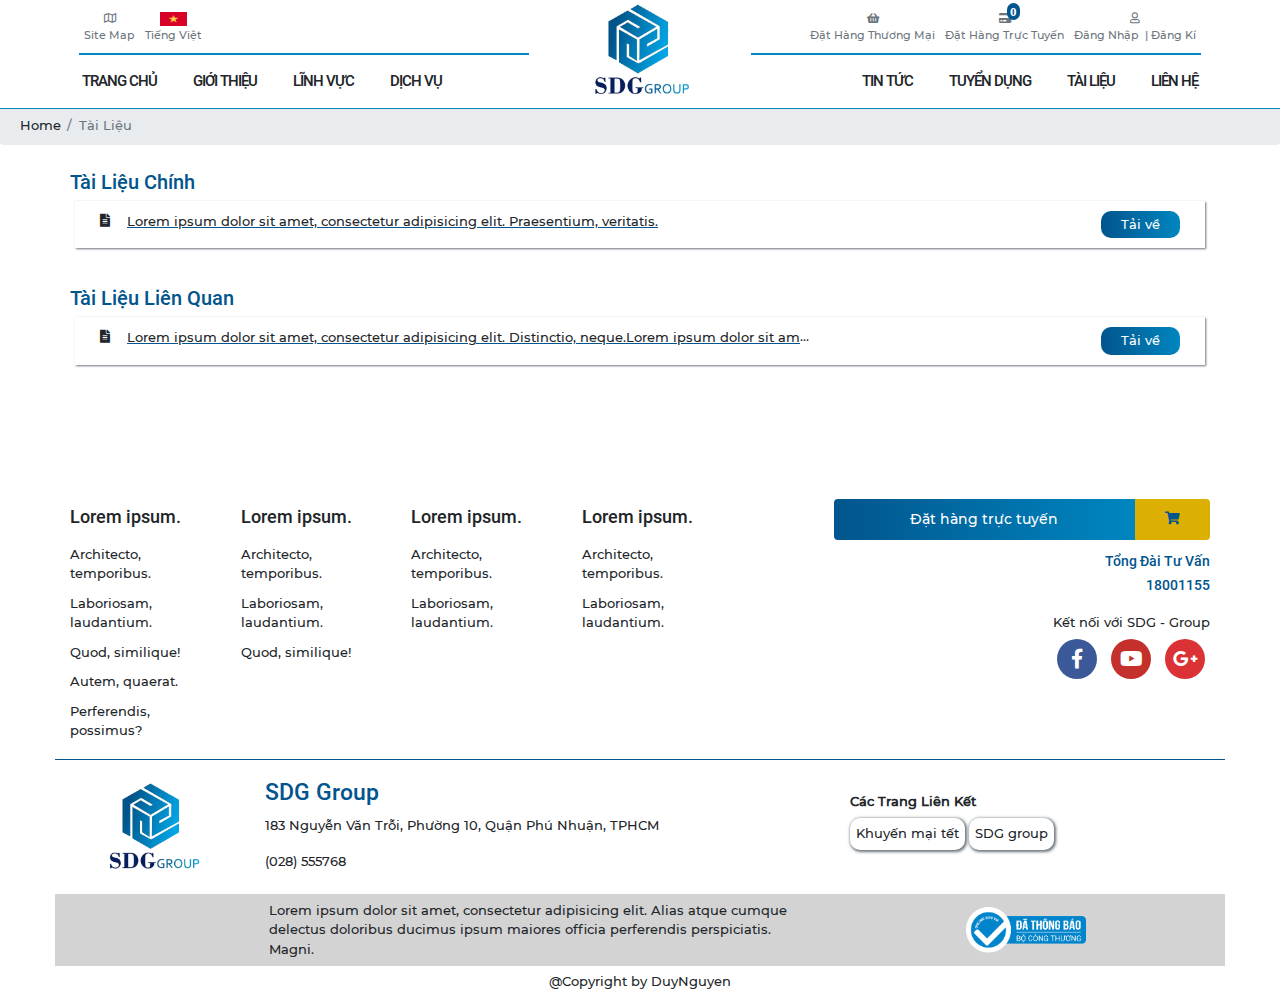
<file: layout/document.html>
<!doctype html>
<html lang="en">
<head>
    <meta charset="UTF-8">
    <meta name="viewport"
          content="width=device-width, user-scalable=no, initial-scale=1.0, maximum-scale=1.0, minimum-scale=1.0">
    <meta http-equiv="X-UA-Compatible" content="ie=edge">
    <title>SDG - life</title>
    <link rel="stylesheet" href="../css/components/slick.css">
    <link rel="stylesheet" href="../css/components/slick-theme.css">
    <link rel="stylesheet" href="../css/layouts/intro.css">
    <link rel="stylesheet" href="../css/layouts/document.css">
</head>
<body>
<header>
    <div class="container-fluid">
        <div class="row">
            <div class="col-5 no-gutters">
                <div class="header__control header__control-left">
                    <ul class="nav">
                        <li class="nav-item text-center btn-toggle d-md-none">
                            <span></span>
                            <span></span>
                            <span></span>
                        </li>
                        <li class="nav-item text-center"><i class="far fa-map"></i><p>Site Map</p></li>
                        <li class="nav-item text-center"><img src="../img/vietnam.png" alt=""><p>Tiếng Việt</p></li>
                    </ul>
                </div>
            </div>
            <div class="col-2 text-center no-gutters"><a href=""><div class="header__logo"></div></a></div>
            <div class="col-5 no-gutters">
                <div class="header__control header__control-right">
                    <ul class="nav">
                        <li class="nav-item text-center"><i class="fas fa-shopping-basket"></i><p>Đặt hàng thương mại</p></li>
                        <li class="nav-item text-center "><i class="fas fa-credit-card btn-buy-online"><span>0</span></i><p>Đặt hàng Trực Tuyến</p></li>
                        <li class="nav-item text-center btn-login">
                            <i class="far fa-user"></i>
                            <p><span class="header__btn-login">Đăng nhập
                            </span>&nbsp;|&nbsp;<span class="header__btn-sign">Đăng kí</span></p>
                            <ul class="btn-login__ul d-lg-none">
                                <li class="header__btn-login">Đăng nhập</li>
                                <li class="header__btn-sign">Đăng Kí</li>
                            </ul>
                        </li>
                    </ul>
                </div>
            </div>
        </div>
    </div>
    <div class="contact-right">
        <ul>
            <li class="text-center"><p><i class="fas fa-mobile-alt"></i></p></li>
            <li class="text-center"><i class="fas fa-cart-arrow-down"></i></li>
            <li class="text-center"><i class="fab fa-facebook-f"></i></li>
        </ul>
    </div>
    <div class="container-fluid header__list">
        <div class="row">
            <div class="col-md-6 header__list-left p-0">
                <ul class="nav header__menu justify-content-md-start">
                    <li class="nav-item text-md-center text-left text-uppercase nav-item-home"><a href="">trang chủ</a></li>
                    <li class="nav-item text-md-center text-left text-uppercase"><a href="">Giới thiệu</a></li>
                    <li class="nav-item text-md-center text-left text-uppercase"><a href="">Lĩnh vực</a>
                        <ul class="nav">
                            <li class="nav-item"><a href="">SDG-LIFE® LABORATORY</a>
                                <ul class="nav">
                                    <li class="nav-item"><a href="">Lorem ipsum dolor.</a></li>
                                    <li class="nav-item"><a href="">Aliquam, excepturi quibusdam?</a></li>
                                    <li class="nav-item"><a href="">Odit, quidem temporibus!</a></li>
                                </ul>
                            </li>
                            <li class="nav-item"><a href="">SDG-LIFE® FARM</a></li>
                            <li class="nav-item"><a href="">SDG-LIFE® HEALTH</a></li>
                        </ul>
                    </li>
                    <li class="nav-item text-md-center text-left text-uppercase"><a href="">Dịch Vụ</a></li>

                </ul>
            </div>
            <div class="col-md-6 header__list-right p-0">
                <ul class="nav header__menu justify-content-md-end">
                    <li class="nav-item text-md-center text-uppercase"><a href="">Tin tức</a>
                        <ul class="nav">
                            <li class="nav-item"><a href="">Tin SDG</a>
                                <ul class="nav">
                                    <li class="nav-item"><a href="">Tin SDG</a></li>
                                    <li class="nav-item"><a href="">Tin Khoa học - Công nghệ</a></li>
                                </ul>
                            </li>
                            <li class="nav-item"><a href="">Tin Khoa học - Công nghệ</a></li>
                        </ul></li>
                    <li class="nav-item text-md-center text-left text-uppercase"><a href="">tuyển dụng</a></li>
                    <li class="nav-item text-md-center text-left text-uppercase"><a href="">tài liệu</a></li>
                    <li class="nav-item text-md-center text-left text-uppercase"><a href="">Liên hệ</a></li>
                </ul>
            </div>
        </div>
    </div>
</header>

<div class="blank-space"></div>
<div class="account" id="login">
    <div class="account__login">
        <form action="">
            <button class="account__facebook"><img src="../img/intro/icon/facebook.png" alt=""><span>Đăng nhập với Facebook</span></button>
            <button class="account__google"><img src="../img/intro/icon/search.png" alt=""><span>Đăng nhập với Gmail</span></button>
            <p class="account__border my-4"><span class="px-3">Hoặc</span></p>
            <label>
                <input type="email" placeholder="Email ">
            </label>
            <label>
                <input type="password" placeholder="Password">
            </label>
            <button>Email</button>
            <div class="d-flex border-0  justify-content-between">
                <label>
                    <input type="checkbox">
                    Ghi nhớ
                </label>
                <span class="btn-forget-pass"> <a href="">Quên mật khẩu ?</a></span>
            </div>
            <div class="d-flex justify-content-between account__footer pt-3">
                <span>BẠn chưa có tài khoản</span>
                <span class="btn-sign">Đăng kí</span>
            </div>
        </form>
        <div class="btn-account-close"><p></p>
            <p></p>
        </div>
    </div>
</div>
<div class="account " id="sign">
    <div class="account__sign">
        <form action="">
            <p class="account__border my-4 text-uppercase"><span class="px-3">đăng kí tài khoản</span></p>
            <label>
                <input type="email" placeholder="Email ">
            </label>
            <label>
                <input type="password" placeholder="Tạo mật khẩu">
            </label>
            <label>
                <input type="password" placeholder="Xác nhận mật khẩu">
            </label>
            <button>Đăng Kí</button>

            <div class="d-flex justify-content-between account__footer pt-3">
                <span>BẠn đã có tài khoản</span>
                <span class="btn-log">Đăng Nhập</span>
            </div>
        </form>
        <div class="btn-account-close"><p></p>
            <p></p>
        </div>
    </div>
</div>
<div class="account" id="forget-pass">
    <div class="account__sign">
        <form action="">
            <p class="account__border my-4 text-uppercase"><span class="px-3">Lấy lại mật khẩu</span></p>
            <label>
                <input type="email" placeholder="Vui lòng nhập Email">
            </label>
            <button>Gửi</button>

        </form>
        <div class="btn-account-close"><p></p>
            <p></p>
        </div>
    </div>
</div>
<nav aria-label="breadcrumb">
    <ol class="breadcrumb pl-md-4">
        <li class="breadcrumb-item"><a href="#">Home</a></li>
        <li class="breadcrumb-item active" aria-current="page">Tài Liệu</li>
    </ol>
</nav>
<div class="document">
    <div class="container py-3">
        <div class="row">
            <div class="col-12">
                <h4 class="document__title">Tài Liệu Chính</h4>
                <div class="row file">
                    <div class="col-md-8 col-12 file__name"><i class="fas fa-file-alt"></i> <span class="pl-3">Lorem ipsum dolor sit amet, consectetur adipisicing elit. Praesentium, veritatis.</span></div>
                    <div class="col-md-4 col-12 text-md-right">
                        <button class="btn-download">Tải về</button></div>
                </div>
            </div>

            <div class="col-12 py-5 ">
                <h4 class="document-title">Tài Liệu Liên Quan</h4>
                <div class="row file">
                    <div class="col-md-8 col-12 file__name"><i class="fas fa-file-alt"></i> <span class="pl-3">Lorem ipsum dolor sit amet, consectetur adipisicing elit. Distinctio, neque.Lorem ipsum dolor sit amet, consectetur adipisicing elit. Praesentium, veritatis.</span></div>
                    <div class="col-md-4 col-12 text-md-right">
                        <button class="btn-download">Tải về</button></div>
                </div>
            </div>
        </div>
    </div>
</div>
<footer class="pt-3">
    <div class="container footer__top py-2">
        <div class="row">
            <div class="col-md-7 col-12">
                <div class="row">
                    <div class="col-6 col-md-3 py-2">
                        <ul class="footer__list">
                            <li>Lorem ipsum.</li>
                            <li>Architecto, temporibus.</li>
                            <li>Laboriosam, laudantium.</li>
                            <li>Quod, similique!</li>
                            <li>Autem, quaerat.</li>
                            <li>Perferendis, possimus?</li>
                        </ul>
                    </div>
                    <div class="col-6 col-md-3 py-2">
                        <ul class="footer__list">
                            <li>Lorem ipsum.</li>
                            <li>Architecto, temporibus.</li>
                            <li>Laboriosam, laudantium.</li>
                            <li>Quod, similique!</li>
                        </ul>
                    </div>
                    <div class="col-6 col-md-3 py-2">
                        <ul class="footer__list">
                            <li>Lorem ipsum.</li>
                            <li>Architecto, temporibus.</li>
                            <li>Laboriosam, laudantium.</li>

                        </ul>
                    </div>
                    <div class="col-6 col-md-3 py-2">
                        <ul class="footer__list">
                            <li>Lorem ipsum.</li>
                            <li>Architecto, temporibus.</li>
                            <li>Laboriosam, laudantium.</li>

                        </ul>
                    </div>
                </div>
            </div>
            <div class="col-md-5 col-12 footer__connect text-right py-3">
                <div class="row">
                    <div class="footer__btn-buy col-12 col-md-10 ml-auto">
                        <div class="footer__btn-buy-left">Đặt hàng trực tuyến</div>
                        <div class="footer__btn-buy-right">
                            <i class="fas fa-shopping-cart"></i>
                        </div>
                    </div>
                </div>
                <div class="row text-center text-md-right">
                    <div class="py-3 col-12">
                        <h6>Tổng đài tư vấn</h6>
                        <h6>18001155</h6>
                    </div>
                    <div class="col-12">Kết nối với SDG - Group</div>
                    <div class="col-12 footer__social py-2">
                        <i class="fab fa-facebook-f"></i>
                        <i class="fab fa-youtube"></i>
                        <i class="fab fa-google-plus-g"></i>
                    </div>
                </div>
            </div>
        </div>
    </div>
    <div class="footer__bottom pt-3">
        <div class="container mt-2">
            <div class="row">
                <div class="col-md-8 footer__info">
                    <div class="row">
                        <div class="col-md-3 text-center">
                            <img class="footer__logo" src="../img/logo.png" alt="">
                        </div>
                        <div class="col-md-9">
                            <h3>SDG Group</h3>
                            <address class="py-1">183 Nguyễn Văn Trỗi, Phường 10, Quận Phú Nhuận, TPHCM</address>
                            <p>(028) 555768</p>
                        </div>
                    </div>
                </div>
                <div class="col-md-4 footer__link py-2">
                    <dl>
                        <dt class="py-2">Các Trang Liên Kết</dt>
                        <dd>Khuyến mại tết</dd>
                        <dd>SDG group</dd>
                    </dl>

                </div>
            </div>
            <div class="row footer__more-info text-md-left  text-center p-2">
                <div class="col-md-6 offset-md-2"> Lorem ipsum dolor sit amet, consectetur adipisicing elit. Alias atque cumque delectus doloribus ducimus ipsum maiores officia perferendis perspiciatis. Magni.</div>
                <div class="col-md-4 text-center p-2"><img src="../img/BCT.png" alt=""></div>
            </div>
            <div class="py-2 text-center">@Copyright by DuyNguyen</div>

        </div>
    </div>
    <div class="btn-back-to-top"><i class="fa-angle-double-up fa"></i></div>
</footer>
<script src="../js/jquery-3.3.1.js"></script>
<script src="../js/reuse.js"></script>
</body>
</html>
</file>
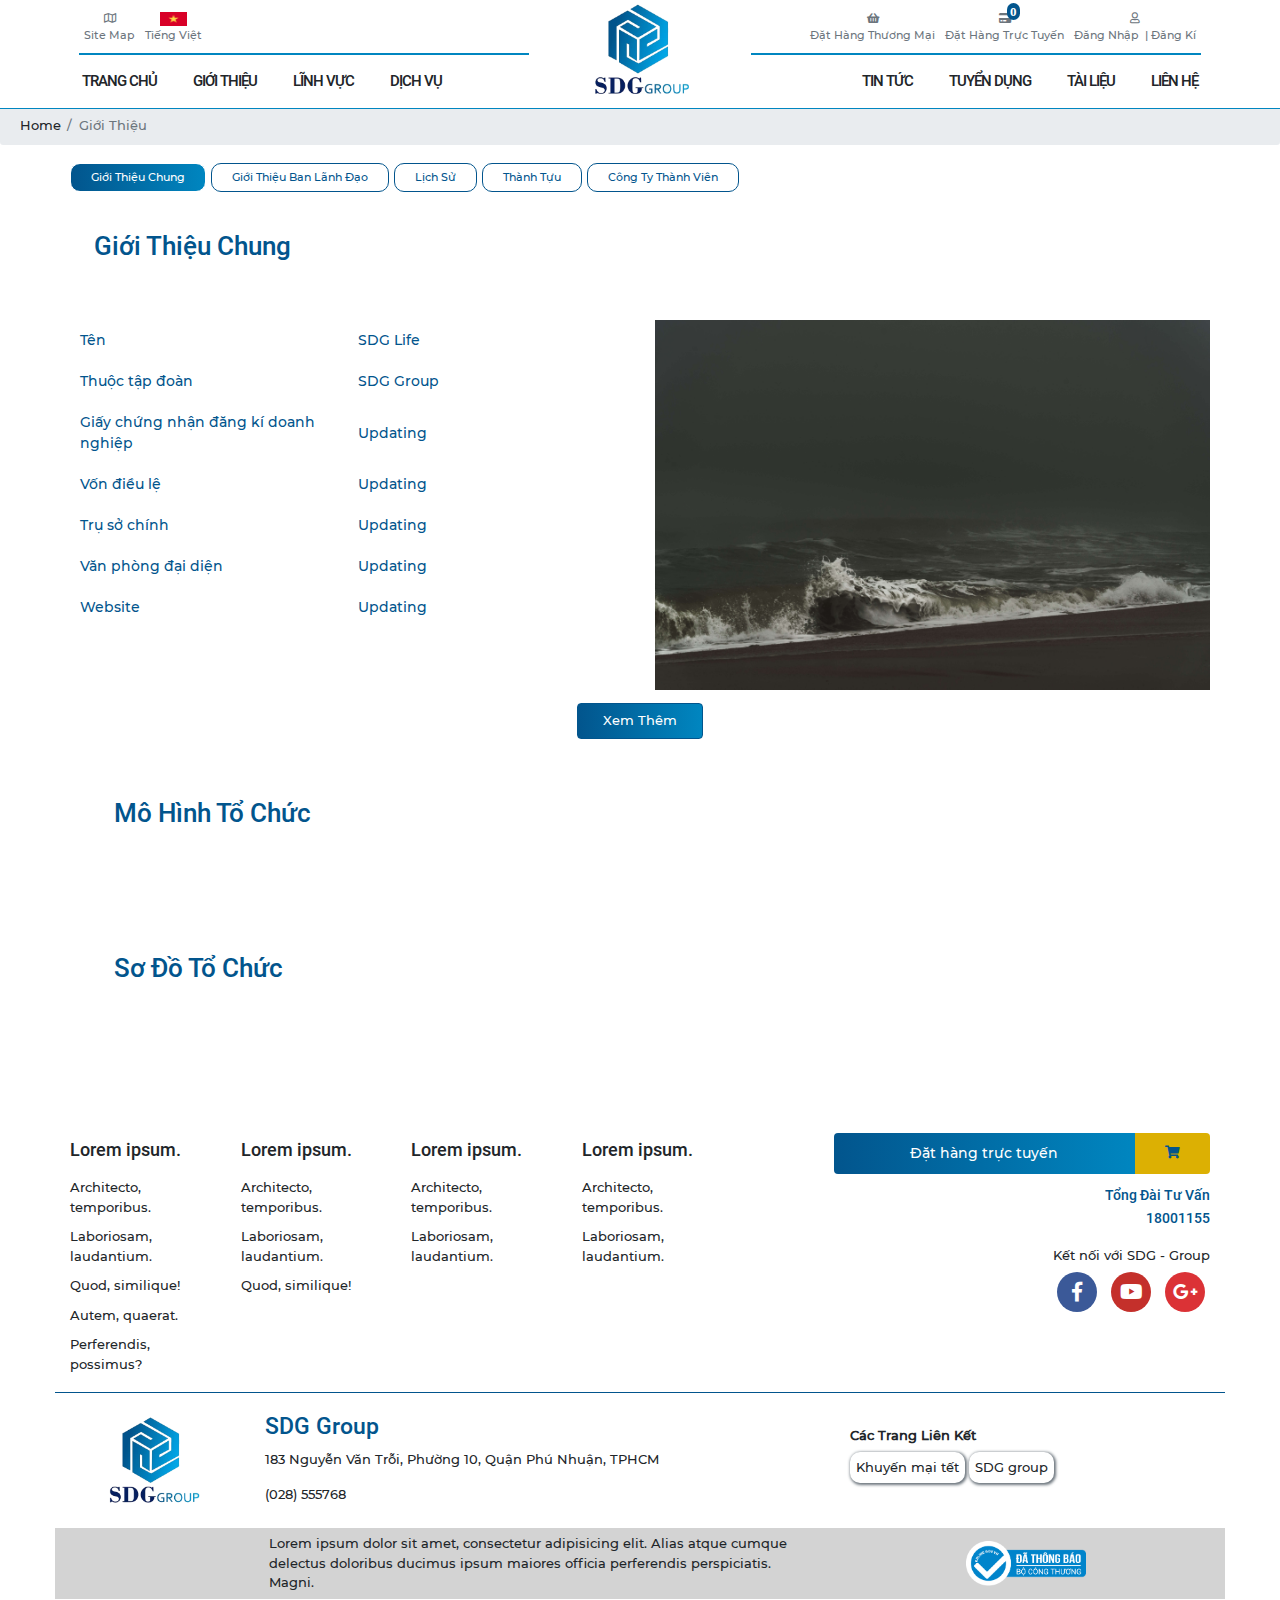
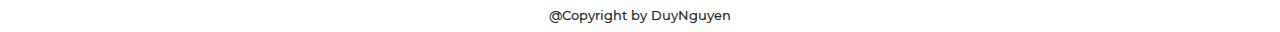
<file: layout/intro.html>
<!doctype html>
<html lang="en">
<head>
    <meta charset="UTF-8">
    <meta name="viewport"
          content="width=device-width, user-scalable=no, initial-scale=1.0, maximum-scale=1.0, minimum-scale=1.0">
    <meta http-equiv="X-UA-Compatible" content="ie=edge">
    <title>SDG - life</title>
    <link rel="stylesheet" href="../css/layouts/intro.css">
</head>
<body>
<header>
    <div class="container-fluid">
        <div class="row">
            <div class="col-5 no-gutters">
                <div class="header__control header__control-left">
                    <ul class="nav">
                        <li class="nav-item text-center btn-toggle d-md-none">
                            <span></span>
                            <span></span>
                            <span></span>
                        </li>
                        <li class="nav-item text-center"><i class="far fa-map"></i><p>Site Map</p></li>
                        <li class="nav-item text-center"><img src="../img/vietnam.png" alt=""><p>Tiếng Việt</p></li>
                    </ul>
                </div>
            </div>
            <div class="col-2 text-center no-gutters"><a href=""><div class="header__logo"></div></a></div>
            <div class="col-5 no-gutters">
                <div class="header__control header__control-right">
                    <ul class="nav">
                        <li class="nav-item text-center"><i class="fas fa-shopping-basket"></i><p>Đặt hàng thương mại</p></li>
                        <li class="nav-item text-center "><i class="fas fa-credit-card btn-buy-online"><span>0</span></i><p>Đặt hàng Trực Tuyến</p></li>
                        <li class="nav-item text-center btn-login">
                            <i class="far fa-user"></i>
                            <p><span class="header__btn-login">Đăng nhập
                            </span>&nbsp;|&nbsp;<span class="header__btn-sign">Đăng kí</span></p>
                            <ul class="btn-login__ul d-lg-none">
                                <li class="header__btn-login">Đăng nhập</li>
                                <li class="header__btn-sign">Đăng Kí</li>
                            </ul>
                        </li>
                    </ul>
                </div>
            </div>
        </div>
    </div>
    <div class="contact-right">
        <ul>
            <li class="text-center"><p><i class="fas fa-mobile-alt"></i></p></li>
            <li class="text-center"><i class="fas fa-cart-arrow-down"></i></li>
            <li class="text-center"><i class="fab fa-facebook-f"></i></li>
        </ul>
    </div>
    <div class="container-fluid header__list">
        <div class="row">
            <div class="col-md-6 header__list-left p-0">
                <ul class="nav header__menu justify-content-md-start">
                    <li class="nav-item text-md-center text-left text-uppercase nav-item-home"><a href="">trang chủ</a></li>
                    <li class="nav-item text-md-center text-left text-uppercase"><a href="">Giới thiệu</a></li>
                    <li class="nav-item text-md-center text-left text-uppercase"><a href="">Lĩnh vực</a>
                        <ul class="nav">
                            <li class="nav-item"><a href="">SDG-LIFE® LABORATORY</a>
                                <ul class="nav">
                                    <li class="nav-item"><a href="">Lorem ipsum dolor.</a></li>
                                    <li class="nav-item"><a href="">Aliquam, excepturi quibusdam?</a></li>
                                    <li class="nav-item"><a href="">Odit, quidem temporibus!</a></li>
                                </ul>
                            </li>
                            <li class="nav-item"><a href="">SDG-LIFE® FARM</a></li>
                            <li class="nav-item"><a href="">SDG-LIFE® HEALTH</a></li>
                        </ul>
                    </li>
                    <li class="nav-item text-md-center text-left text-uppercase"><a href="">Dịch Vụ</a></li>

                </ul>
            </div>
            <div class="col-md-6 header__list-right p-0">
                <ul class="nav header__menu justify-content-md-end">
                    <li class="nav-item text-md-center text-uppercase"><a href="">Tin tức</a>
                        <ul class="nav">
                            <li class="nav-item"><a href="">Tin SDG</a>
                                <ul class="nav">
                                    <li class="nav-item"><a href="">Tin SDG</a></li>
                                    <li class="nav-item"><a href="">Tin Khoa học - Công nghệ</a></li>
                                </ul>
                            </li>
                            <li class="nav-item"><a href="">Tin Khoa học - Công nghệ</a></li>
                        </ul></li>
                    <li class="nav-item text-md-center text-left text-uppercase"><a href="">tuyển dụng</a></li>
                    <li class="nav-item text-md-center text-left text-uppercase"><a href="">tài liệu</a></li>
                    <li class="nav-item text-md-center text-left text-uppercase"><a href="">Liên hệ</a></li>
                </ul>
            </div>
        </div>
    </div>
</header>

<div class="blank-space"></div>
<div class="account" id="login">
    <div class="account__login">
        <form action="">
            <button class="account__facebook"><img src="../img/intro/icon/facebook.png" alt=""><span>Đăng nhập với Facebook</span></button>
            <button class="account__google"><img src="../img/intro/icon/search.png" alt=""><span>Đăng nhập với Gmail</span></button>
            <p class="account__border my-4"><span class="px-3">Hoặc</span></p>
            <label>
                <input type="email" placeholder="Email ">
            </label>
            <label>
                <input type="password" placeholder="Password">
            </label>
            <button>Email</button>
            <div class="d-flex border-0  justify-content-between">
                <label>
                    <input type="checkbox">
                    Ghi nhớ
                </label>
                <span class="btn-forget-pass"> <a href="">Quên mật khẩu ?</a></span>
            </div>
            <div class="d-flex justify-content-between account__footer pt-3">
                <span>BẠn chưa có tài khoản</span>
                <span class="btn-sign">Đăng kí</span>
            </div>
        </form>
        <div class="btn-account-close"><p></p>
            <p></p>
        </div>
    </div>
</div>
<div class="account " id="sign">
    <div class="account__sign">
        <form action="">
            <p class="account__border my-4 text-uppercase"><span class="px-3">đăng kí tài khoản</span></p>
            <label>
                <input type="email" placeholder="Email ">
            </label>
            <label>
                <input type="password" placeholder="Tạo mật khẩu">
            </label>
            <label>
                <input type="password" placeholder="Xác nhận mật khẩu">
            </label>
            <button>Đăng Kí</button>

            <div class="d-flex justify-content-between account__footer pt-3">
                <span>BẠn đã có tài khoản</span>
                <span class="btn-log">Đăng Nhập</span>
            </div>
        </form>
        <div class="btn-account-close"><p></p>
            <p></p>
        </div>
    </div>
</div>
<div class="account" id="forget-pass">
    <div class="account__sign">
        <form action="">
            <p class="account__border my-4 text-uppercase"><span class="px-3">Lấy lại mật khẩu</span></p>
            <label>
                <input type="email" placeholder="Vui lòng nhập Email">
            </label>
            <button>Gửi</button>

        </form>
        <div class="btn-account-close"><p></p>
            <p></p>
        </div>
    </div>
</div>
<nav aria-label="breadcrumb">
    <ol class="breadcrumb pl-md-4">
        <li class="breadcrumb-item"><a href="#">Home</a></li>
        <li class="breadcrumb-item active" aria-current="page">Giới Thiệu</li>
    </ol>
</nav>
<main>
   <div class="container">
       <div class="row">
           <div class="col-12">
               <div class="main__list">
                   <ul class="nav">
                       <li class="nav-item active" data-id="intro">Giới Thiệu Chung</li>
                       <li class="nav-item " data-id="leader-intro">Giới Thiệu Ban Lãnh Đạo</li>
                       <li class="nav-item" data-id="history">Lịch Sử</li>
                       <li class="nav-item" data-id="achieve">Thành Tựu</li>
                       <li class="nav-item" data-id="company">Công Ty Thành Viên</li>
                   </ul>
               </div>
           </div>
       </div>
       <div class="row">
           <div class="col-12 p-md-5 p-3">
               <h2 class="main__info-title">Giới Thiệu Chung</h2>
           </div>
       </div>
   </div>
    <div class="main">
        <div id="intro" class="container pt-3 main__info" data-id="intro" >
            <div class="row">
                <div class="col-12 col-md-6">
                    <table>
                        <tr>
                            <td>Tên</td>
                            <td> SDG Life</td>
                        </tr>
                        <tr>
                            <td>Thuộc tập đoàn</td>
                            <td> SDG Group</td>
                        </tr>
                        <tr>
                            <td>Giấy chứng nhận đăng kí doanh nghiệp</td>
                            <td> Updating</td>
                        </tr>
                        <tr>
                            <td>Vốn điều lệ</td>
                            <td> Updating</td>
                        </tr>
                        <tr>
                            <td>Trụ sở chính</td>
                            <td> Updating</td>
                        </tr>
                        <tr>
                            <td>Văn phòng đại diện</td>
                            <td> Updating</td>
                        </tr>
                        <tr>
                            <td>Website</td>
                            <td> Updating</td>
                        </tr>

                    </table>
                </div>
                <div class="col-12 col-md-6">
                    <img src="../img/intro/brian-sumner-1357406-unsplash.jpg" alt="">
                </div>
            </div>
            <div class="row p-3 main__info-more pt-5">
                <div class="col-12">Lorem ipsum dolor sit amet, consectetur adipisicing elit. A atque debitis delectus eaque ipsa nihil nisi omnis voluptatibus. Asperiores dolor libero nam! Debitis dolor dolores doloribus ratione rem repellendus voluptas!</div>
            </div>
            <div class="row pt-3">
                <div class="col-12 text-center">
                    <button class="btn-more-info">Xem Thêm</button>
                </div>
            </div>
            <div class="row">
                <div class="col-12 p-md-5 p-3">
                    <h2 class="">Mô hình tổ chức</h2>
                </div>
            </div>
            <div class="row">
                <div class="col-12 p-md-5 p-3">
                    <h2 class="">Sơ đồ tổ chức</h2>
                </div>
            </div>
        </div>
        <div id="leader-intro" class="container pt-3 main__info" data-id="leader-intro">
            <div class="row">
                <div class="col-12 py-3">
                    <h4> - Giới thiệu HĐQT</h4>
                </div>
                <div class="col-12">
                    <div class="list-item">
                        <div class="item__card">
                            <img src="../img/intro/jared-sluyter-260692-unsplash.jpg" alt="">
                            <div class="item__info text-center p-2">
                                <p>Bà</p>
                                <b>Nguyễn Thị Thùy Dương</b>
                                <p><small>Chủ tịch hội đồng quản trị</small></p>
                            </div>
                        </div>
                    </div>
                </div>
            </div>
            <div class="row">
                <div class="col-12 py-3">
                    <h4> - Giới thiệu Ban Giám Đốc</h4>
                </div>
                <div class="col-12">
                    <div class="list-item">
                        <div class="item__card">
                            <img src="../img/intro/jared-sluyter-260692-unsplash.jpg" alt="">
                            <div class="item__info text-center p-2">
                                <p>Ông</p>
                                <b>Trần A</b>
                                <p><small>Chủ tịch hội đồng quản trị</small></p>
                            </div>
                        </div>
                        <div class="item__card">
                            <img src="../img/intro/jared-sluyter-260692-unsplash.jpg" alt="">
                            <div class="item__info text-center p-2">
                                <p>Ông</p>
                                <b>Trần A</b>
                                <p><small>Chủ tịch hội đồng quản trị</small></p>
                            </div>
                        </div>
                        <div class="item__card">
                            <img src="../img/intro/jared-sluyter-260692-unsplash.jpg" alt="">
                            <div class="item__info text-center p-2">
                                <p>Ông</p>
                                <b>Trần A</b>
                                <p><small>Chủ tịch hội đồng quản trị</small></p>
                            </div>
                        </div>
                    </div>
                </div>
            </div>
            <div class="row">
                <div class="col-12 py-3">
                    <h4> - Giới thiệu Thành viên (updating ...)</h4>
                </div>
                <div class="col-12">
                    <div class="list-item">
                    </div>
                </div>
            </div>
        </div>
    </div>
</main>
<footer class="pt-3">
    <div class="container footer__top py-2">
        <div class="row">
            <div class="col-md-7 col-12">
                <div class="row">
                    <div class="col-6 col-md-3 py-2">
                        <ul class="footer__list">
                            <li>Lorem ipsum.</li>
                            <li>Architecto, temporibus.</li>
                            <li>Laboriosam, laudantium.</li>
                            <li>Quod, similique!</li>
                            <li>Autem, quaerat.</li>
                            <li>Perferendis, possimus?</li>
                        </ul>
                    </div>
                    <div class="col-6 col-md-3 py-2">
                        <ul class="footer__list">
                            <li>Lorem ipsum.</li>
                            <li>Architecto, temporibus.</li>
                            <li>Laboriosam, laudantium.</li>
                            <li>Quod, similique!</li>
                        </ul>
                    </div>
                    <div class="col-6 col-md-3 py-2">
                        <ul class="footer__list">
                            <li>Lorem ipsum.</li>
                            <li>Architecto, temporibus.</li>
                            <li>Laboriosam, laudantium.</li>

                        </ul>
                    </div>
                    <div class="col-6 col-md-3 py-2">
                        <ul class="footer__list">
                            <li>Lorem ipsum.</li>
                            <li>Architecto, temporibus.</li>
                            <li>Laboriosam, laudantium.</li>

                        </ul>
                    </div>
                </div>
            </div>
            <div class="col-md-5 col-12 footer__connect text-right py-3">
                <div class="row">
                    <div class="footer__btn-buy col-12 col-md-10 ml-auto">
                        <div class="footer__btn-buy-left">Đặt hàng trực tuyến</div>
                        <div class="footer__btn-buy-right">
                            <i class="fas fa-shopping-cart"></i>
                        </div>
                    </div>
                </div>
                <div class="row text-center text-md-right">
                    <div class="py-3 col-12">
                        <h6>Tổng đài tư vấn</h6>
                        <h6>18001155</h6>
                    </div>
                    <div class="col-12">Kết nối với SDG - Group</div>
                    <div class="col-12 footer__social py-2">
                        <i class="fab fa-facebook-f"></i>
                        <i class="fab fa-youtube"></i>
                        <i class="fab fa-google-plus-g"></i>
                    </div>
                </div>
            </div>
        </div>
    </div>
    <div class="footer__bottom pt-3">
        <div class="container mt-2">
            <div class="row">
                <div class="col-md-8 footer__info">
                    <div class="row">
                        <div class="col-md-3 text-center">
                            <img class="footer__logo" src="../img/logo.png" alt="">
                        </div>
                        <div class="col-md-9">
                            <h3>SDG Group</h3>
                            <address class="py-1">183 Nguyễn Văn Trỗi, Phường 10, Quận Phú Nhuận, TPHCM</address>
                            <p>(028) 555768</p>
                        </div>
                    </div>
                </div>
                <div class="col-md-4 footer__link py-2">
                    <dl>
                        <dt class="py-2">Các Trang Liên Kết</dt>
                        <dd>Khuyến mại tết</dd>
                        <dd>SDG group</dd>
                    </dl>

                </div>
            </div>
            <div class="row footer__more-info text-md-left  text-center p-2">
                <div class="col-md-6 offset-md-2"> Lorem ipsum dolor sit amet, consectetur adipisicing elit. Alias atque cumque delectus doloribus ducimus ipsum maiores officia perferendis perspiciatis. Magni.</div>
                <div class="col-md-4 text-center p-2"><img src="../img/BCT.png" alt=""></div>
            </div>
            <div class="py-2 text-center">@Copyright by DuyNguyen</div>
        </div>
    </div>
    <div class="btn-back-to-top"><i class="fa-angle-double-up fa"></i></div>
</footer>
<script src="../js/jquery-3.3.1.js"></script>
<script src="../js/reuse.js"></script>
<script src="../js/intro.js"></script>
</body>
</html>
</file>
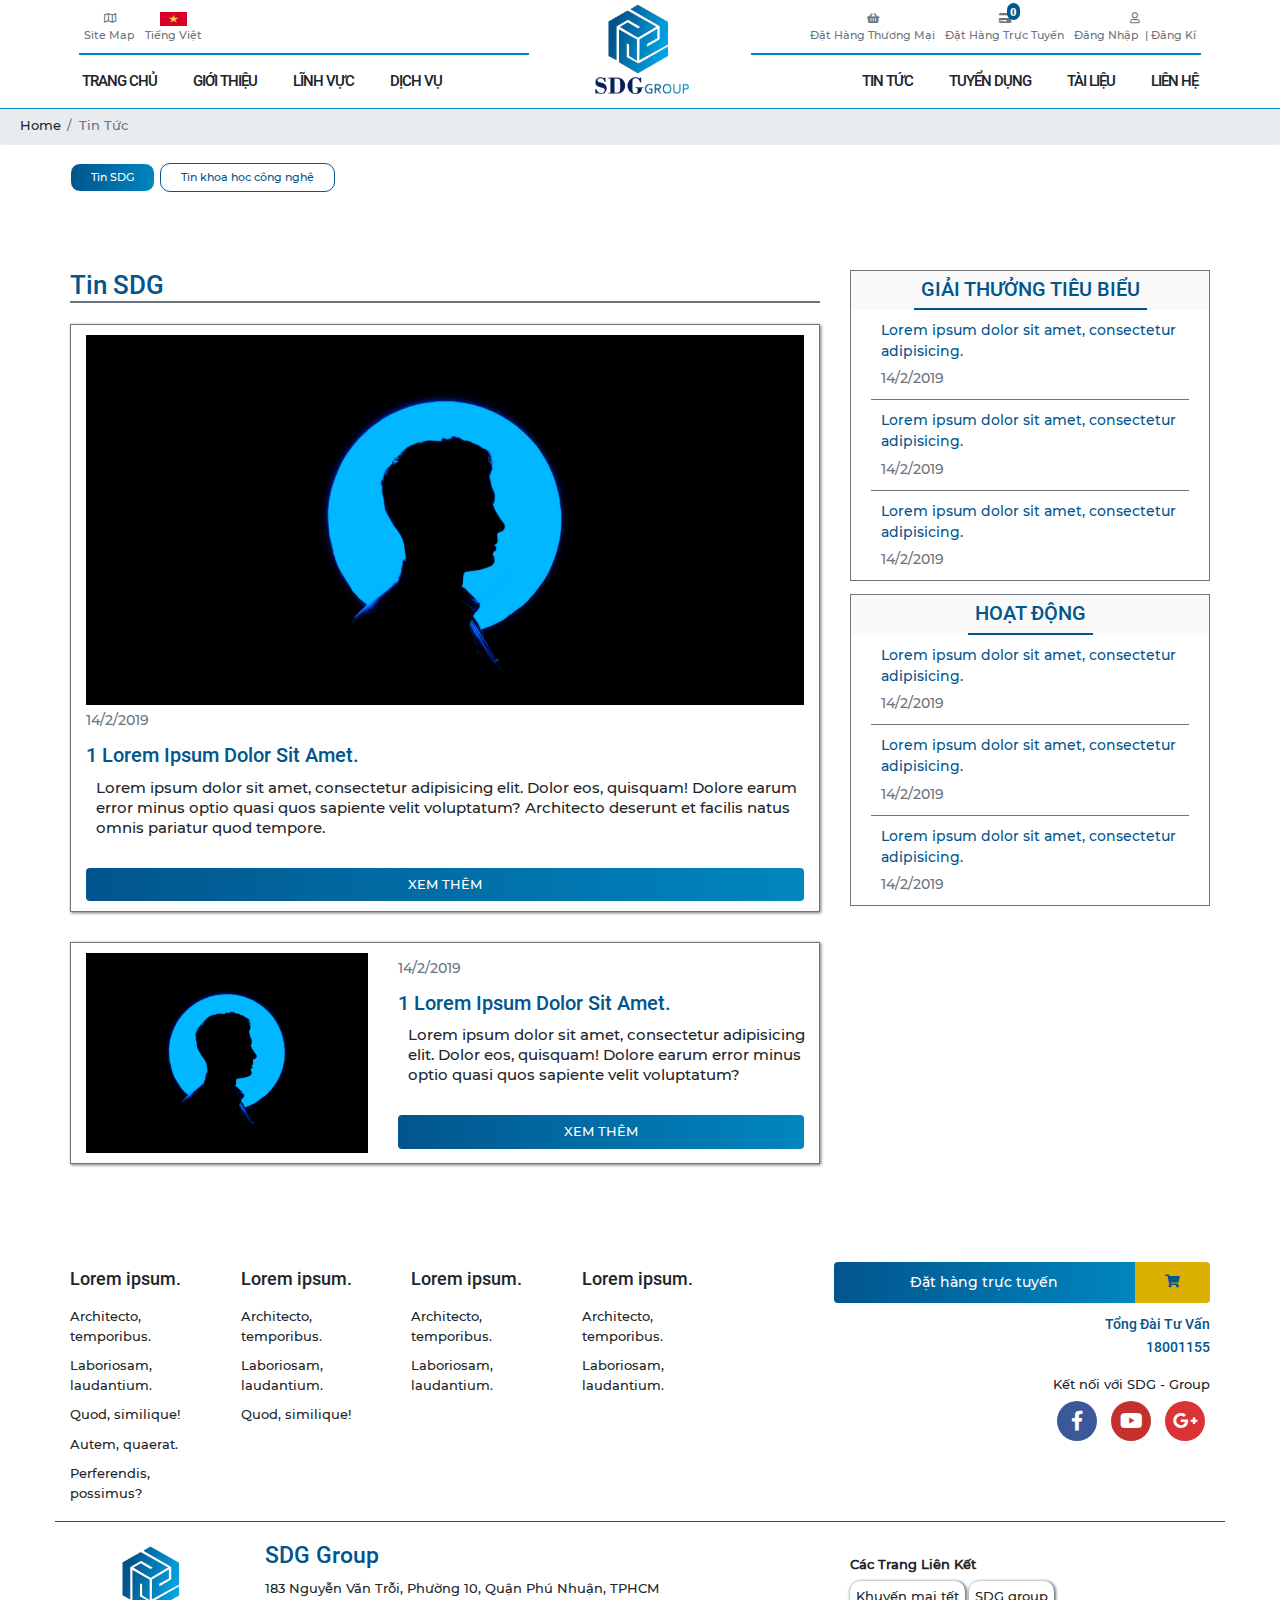
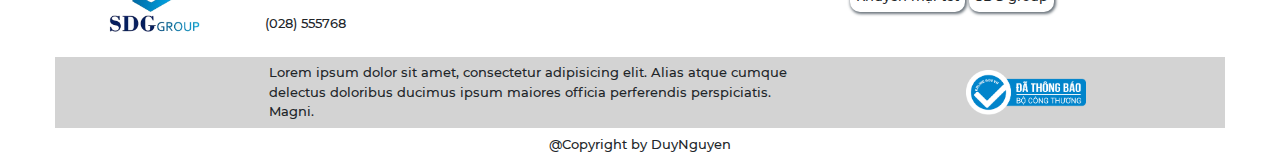
<file: layout/news.html>
<!doctype html>
<html lang="en">
<head>
    <meta charset="UTF-8">
    <meta name="viewport"
          content="width=device-width, user-scalable=no, initial-scale=1.0, maximum-scale=1.0, minimum-scale=1.0">
    <meta http-equiv="X-UA-Compatible" content="ie=edge">
    <title>SDG - life</title>
    <link rel="stylesheet" href="../css/layouts/news.css">
</head>
<body>
<header>
    <div class="container-fluid">
        <div class="row">
            <div class="col-5 no-gutters">
                <div class="header__control header__control-left">
                    <ul class="nav">
                        <li class="nav-item text-center btn-toggle d-md-none">
                            <span></span>
                            <span></span>
                            <span></span>
                        </li>
                        <li class="nav-item text-center"><i class="far fa-map"></i><p>Site Map</p></li>
                        <li class="nav-item text-center"><img src="../img/vietnam.png" alt=""><p>Tiếng Việt</p></li>
                    </ul>
                </div>
            </div>
            <div class="col-2 text-center no-gutters"><a href=""><div class="header__logo"></div></a></div>
            <div class="col-5 no-gutters">
                <div class="header__control header__control-right">
                    <ul class="nav">
                        <li class="nav-item text-center"><i class="fas fa-shopping-basket"></i><p>Đặt hàng thương mại</p></li>
                        <li class="nav-item text-center "><i class="fas fa-credit-card btn-buy-online"><span>0</span></i><p>Đặt hàng Trực Tuyến</p></li>
                        <li class="nav-item text-center btn-login">
                            <i class="far fa-user"></i>
                            <p><span class="header__btn-login">Đăng nhập
                            </span>&nbsp;|&nbsp;<span class="header__btn-sign">Đăng kí</span></p>
                            <ul class="btn-login__ul d-lg-none">
                                <li class="header__btn-login">Đăng nhập</li>
                                <li class="header__btn-sign">Đăng Kí</li>
                            </ul>
                        </li>
                    </ul>
                </div>
            </div>
        </div>
    </div>
    <div class="contact-right">
        <ul>
            <li class="text-center"><p><i class="fas fa-mobile-alt"></i></p></li>
            <li class="text-center"><i class="fas fa-cart-arrow-down"></i></li>
            <li class="text-center"><i class="fab fa-facebook-f"></i></li>
        </ul>
    </div>
    <div class="container-fluid header__list">
        <div class="row">
            <div class="col-md-6 header__list-left p-0">
                <ul class="nav header__menu justify-content-md-start">
                    <li class="nav-item text-md-center text-left text-uppercase nav-item-home"><a href="">trang chủ</a></li>
                    <li class="nav-item text-md-center text-left text-uppercase"><a href="">Giới thiệu</a></li>
                    <li class="nav-item text-md-center text-left text-uppercase"><a href="">Lĩnh vực</a>
                        <ul class="nav">
                            <li class="nav-item"><a href="">SDG-LIFE® LABORATORY</a>
                                <ul class="nav">
                                    <li class="nav-item"><a href="">Lorem ipsum dolor.</a></li>
                                    <li class="nav-item"><a href="">Aliquam, excepturi quibusdam?</a></li>
                                    <li class="nav-item"><a href="">Odit, quidem temporibus!</a></li>
                                </ul>
                            </li>
                            <li class="nav-item"><a href="">SDG-LIFE® FARM</a></li>
                            <li class="nav-item"><a href="">SDG-LIFE® HEALTH</a></li>
                        </ul>
                    </li>
                    <li class="nav-item text-md-center text-left text-uppercase"><a href="">Dịch Vụ</a></li>

                </ul>
            </div>
            <div class="col-md-6 header__list-right p-0">
                <ul class="nav header__menu justify-content-md-end">
                    <li class="nav-item text-md-center text-uppercase"><a href="">Tin tức</a>
                        <ul class="nav">
                            <li class="nav-item"><a href="">Tin SDG</a>
                                <ul class="nav">
                                    <li class="nav-item"><a href="">Tin SDG</a></li>
                                    <li class="nav-item"><a href="">Tin Khoa học - Công nghệ</a></li>
                                </ul>
                            </li>
                            <li class="nav-item"><a href="">Tin Khoa học - Công nghệ</a></li>
                        </ul></li>
                    <li class="nav-item text-md-center text-left text-uppercase"><a href="">tuyển dụng</a></li>
                    <li class="nav-item text-md-center text-left text-uppercase"><a href="">tài liệu</a></li>
                    <li class="nav-item text-md-center text-left text-uppercase"><a href="">Liên hệ</a></li>
                </ul>
            </div>
        </div>
    </div>
</header>

<div class="blank-space"></div>
<div class="account" id="login">
    <div class="account__login">
        <form action="">
            <button class="account__facebook"><img src="../img/intro/icon/facebook.png" alt=""><span>Đăng nhập với Facebook</span></button>
            <button class="account__google"><img src="../img/intro/icon/search.png" alt=""><span>Đăng nhập với Gmail</span></button>
            <p class="account__border my-4"><span class="px-3">Hoặc</span></p>
            <label>
                <input type="email" placeholder="Email ">
            </label>
            <label>
                <input type="password" placeholder="Password">
            </label>
            <button>Email</button>
            <div class="d-flex border-0  justify-content-between">
                <label>
                    <input type="checkbox">
                    Ghi nhớ
                </label>
                <span class="btn-forget-pass"> <a href="">Quên mật khẩu ?</a></span>
            </div>
            <div class="d-flex justify-content-between account__footer pt-3">
                <span>BẠn chưa có tài khoản</span>
                <span class="btn-sign">Đăng kí</span>
            </div>
        </form>
        <div class="btn-account-close"><p></p>
            <p></p>
        </div>
    </div>
</div>
<div class="account " id="sign">
    <div class="account__sign">
        <form action="">
            <p class="account__border my-4 text-uppercase"><span class="px-3">đăng kí tài khoản</span></p>
            <label>
                <input type="email" placeholder="Email ">
            </label>
            <label>
                <input type="password" placeholder="Tạo mật khẩu">
            </label>
            <label>
                <input type="password" placeholder="Xác nhận mật khẩu">
            </label>
            <button>Đăng Kí</button>

            <div class="d-flex justify-content-between account__footer pt-3">
                <span>BẠn đã có tài khoản</span>
                <span class="btn-log">Đăng Nhập</span>
            </div>
        </form>
        <div class="btn-account-close"><p></p>
            <p></p>
        </div>
    </div>
</div>
<div class="account" id="forget-pass">
    <div class="account__sign">
        <form action="">
            <p class="account__border my-4 text-uppercase"><span class="px-3">Lấy lại mật khẩu</span></p>
            <label>
                <input type="email" placeholder="Vui lòng nhập Email">
            </label>
            <button>Gửi</button>

        </form>
        <div class="btn-account-close"><p></p>
            <p></p>
        </div>
    </div>
</div>
<nav aria-label="breadcrumb">
    <ol class="breadcrumb pl-md-4">
        <li class="breadcrumb-item"><a href="#">Home</a></li>
        <li class="breadcrumb-item active" aria-current="page">Tin Tức</li>
    </ol>
</nav>
<main>
    <div class="container">
        <div class="row">
            <div class="col-12">
                <div class="main__list">
                    <ul class="nav">
                        <li class="nav-item active" data-id="sdg">Tin SDG</li>
                        <li class="nav-item " data-id="tech">Tin khoa học công nghệ</li>
                    </ul>
                </div>
            </div>
        </div>
        <div class="row">
            <div class="col-12 p-md-5 p-3">

            </div>
        </div>
    </div>
    <div class="main container">
        <div class="row">
            <div class=" col-12 col-lg-8  ">
            </div>
            <div class="col-12 col-lg-8">
                <h2 class="main__info-title">Tin SDG
                </h2>
                <div class="main__info" data-id="sdg" >
                    <div class="row">
                        <div class="news first-news">
                            <div class="col-12 news__img">
                                <img src="../img/news/ben-sweet-456320-unsplash.jpg" alt="">
                            </div>
                            <div class="col-12 news__info ">
                                <div class="pb-3"><time>14/2/2019</time></div>
                                <h4>1 Lorem ipsum dolor sit amet.</h4>
                                <p>Lorem ipsum dolor sit amet, consectetur adipisicing elit. Dolor eos, quisquam! Dolore earum error minus optio quasi quos sapiente velit voluptatum? Architecto deserunt et facilis natus omnis pariatur quod tempore.</p>

                                <button>XEM THÊM</button>
                            </div>
                        </div>
                        <div class="news">
                            <div class="col-md-5 col-12 news__img">
                                <img src="../img/news/ben-sweet-456320-unsplash.jpg" alt="">
                            </div>
                            <div class="col-md-7 col-12 news__info ">
                                <div class="pb-3"><time>14/2/2019</time></div>
                                <h4>1 Lorem ipsum dolor sit amet.</h4>
                                <p>Lorem ipsum dolor sit amet, consectetur adipisicing elit. Dolor eos, quisquam! Dolore earum error minus optio quasi quos sapiente velit voluptatum? Architecto deserunt et facilis natus omnis pariatur quod tempore.</p>

                                <button>XEM THÊM</button>
                            </div>
                        </div>

                    </div>
                </div>
                <div class="main__info" data-id="tech" >
                    <div class="row">
                        <div class="news first-news">
                            <div class="col-12 news__img">
                                <img src="../img/news/ben-sweet-456320-unsplash.jpg" alt="">
                            </div>
                            <div class="col-12 news__info ">
                                <div class="pb-3"><time>14/2/2019</time></div>
                                <h4>1 Lorem ipsum dolor sit amet.</h4>
                                <p>Lorem ipsum dolor sit amet, consectetur adipisicing elit. Dolor eos, quisquam! Dolore earum error minus optio quasi quos sapiente velit voluptatum? Architecto deserunt et facilis natus omnis pariatur quod tempore.</p>
                                <button>XEM THÊM</button>
                            </div>
                        </div>
                        <div class="news">
                            <div class="col-md-5 col-12 news__img">
                                <img src="../img/news/ben-sweet-456320-unsplash.jpg" alt="">
                            </div>
                            <div class="col-md-7 col-12 news__info ">
                                <div class="pb-3"><time>14/2/2019</time></div>
                                <h4>1 Lorem ipsum dolor sit amet.</h4>
                                <p>Lorem ipsum dolor sit amet, consectetur adipisicing elit. Dolor eos, quisquam! Dolore earum error minus optio quasi quos sapiente velit voluptatum? Architecto deserunt et facilis natus omnis pariatur quod tempore.</p>
                                <button>XEM THÊM</button>
                            </div>
                        </div>
                    </div>
                </div>
            </div>
            <div class="col-lg-4 col-12">
                <div class="right__info">
                    <div class="right__box mb-3">
                       <div class="right__title text-center">
                           <h4 class="text-uppercase">giải thưởng tiêu biểu</h4>
                       </div>
                        <div class="right__content">
                            <ul>
                                <li>
                                    <p>Lorem ipsum dolor sit amet, consectetur adipisicing.</p>
                                    <div class="pt-2"><time>14/2/2019</time></div>
                                </li>
                                <li>
                                    <p>Lorem ipsum dolor sit amet, consectetur adipisicing.</p>
                                    <div class="pt-2"><time>14/2/2019</time></div>
                                </li>
                                <li>
                                    <p>Lorem ipsum dolor sit amet, consectetur adipisicing.</p>
                                    <div class="pt-2"><time>14/2/2019</time></div>
                                </li>
                            </ul>
                        </div>
                    </div>
                    <div class="right__box mb-3">
                       <div class="right__title text-center">
                           <h4 class="text-uppercase">Hoạt động</h4>
                       </div>
                        <div class="right__content">
                            <ul>
                                <li>
                                    <p>Lorem ipsum dolor sit amet, consectetur adipisicing.</p>
                                    <div class="pt-2"><time>14/2/2019</time></div>
                                </li>
                                <li>
                                    <p>Lorem ipsum dolor sit amet, consectetur adipisicing.</p>
                                    <div class="pt-2"><time>14/2/2019</time></div>
                                </li>
                                <li>
                                    <p>Lorem ipsum dolor sit amet, consectetur adipisicing.</p>
                                    <div class="pt-2"><time>14/2/2019</time></div>
                                </li>
                            </ul>
                        </div>
                    </div>
                </div>
            </div>
        </div>
    </div>
</main>
<footer class="pt-3">
    <div class="container footer__top py-2">
        <div class="row">
            <div class="col-md-7 col-12">
                <div class="row">
                    <div class="col-6 col-md-3 py-2">
                        <ul class="footer__list">
                            <li>Lorem ipsum.</li>
                            <li>Architecto, temporibus.</li>
                            <li>Laboriosam, laudantium.</li>
                            <li>Quod, similique!</li>
                            <li>Autem, quaerat.</li>
                            <li>Perferendis, possimus?</li>
                        </ul>
                    </div>
                    <div class="col-6 col-md-3 py-2">
                        <ul class="footer__list">
                            <li>Lorem ipsum.</li>
                            <li>Architecto, temporibus.</li>
                            <li>Laboriosam, laudantium.</li>
                            <li>Quod, similique!</li>
                        </ul>
                    </div>
                    <div class="col-6 col-md-3 py-2">
                        <ul class="footer__list">
                            <li>Lorem ipsum.</li>
                            <li>Architecto, temporibus.</li>
                            <li>Laboriosam, laudantium.</li>

                        </ul>
                    </div>
                    <div class="col-6 col-md-3 py-2">
                        <ul class="footer__list">
                            <li>Lorem ipsum.</li>
                            <li>Architecto, temporibus.</li>
                            <li>Laboriosam, laudantium.</li>

                        </ul>
                    </div>
                </div>
            </div>
            <div class="col-md-5 col-12 footer__connect text-right py-3">
                <div class="row">
                    <div class="footer__btn-buy col-12 col-md-10 ml-auto">
                        <div class="footer__btn-buy-left">Đặt hàng trực tuyến</div>
                        <div class="footer__btn-buy-right">
                            <i class="fas fa-shopping-cart"></i>
                        </div>
                    </div>
                </div>
                <div class="row text-center text-md-right">
                    <div class="py-3 col-12">
                        <h6>Tổng đài tư vấn</h6>
                        <h6>18001155</h6>
                    </div>
                    <div class="col-12">Kết nối với SDG - Group</div>
                    <div class="col-12 footer__social py-2">
                        <i class="fab fa-facebook-f"></i>
                        <i class="fab fa-youtube"></i>
                        <i class="fab fa-google-plus-g"></i>
                    </div>
                </div>
            </div>
        </div>
    </div>
    <div class="footer__bottom pt-3">
        <div class="container mt-2">
            <div class="row">
                <div class="col-md-8 footer__info">
                    <div class="row">
                        <div class="col-md-3 text-center">
                            <img class="footer__logo" src="../img/logo.png" alt="">
                        </div>
                        <div class="col-md-9">
                            <h3>SDG Group</h3>
                            <address class="py-1">183 Nguyễn Văn Trỗi, Phường 10, Quận Phú Nhuận, TPHCM</address>
                            <p>(028) 555768</p>
                        </div>
                    </div>
                </div>
                <div class="col-md-4 footer__link py-2">
                    <dl>
                        <dt class="py-2">Các Trang Liên Kết</dt>
                        <dd>Khuyến mại tết</dd>
                        <dd>SDG group</dd>
                    </dl>

                </div>
            </div>
            <div class="row footer__more-info text-md-left  text-center p-2">
                <div class="col-md-6 offset-md-2"> Lorem ipsum dolor sit amet, consectetur adipisicing elit. Alias atque cumque delectus doloribus ducimus ipsum maiores officia perferendis perspiciatis. Magni.</div>
                <div class="col-md-4 text-center p-2"><img src="../img/BCT.png" alt=""></div>
            </div>
            <div class="py-2 text-center">@Copyright by DuyNguyen</div>

        </div>
    </div>
    <div class="btn-back-to-top"><i class="fa-angle-double-up fa"></i></div>
</footer>
<script src="../js/jquery-3.3.1.js"></script>
<script src="../js/reuse.js"></script>
<script src="../js/intro.js"></script>
</body>
</html>
</file>
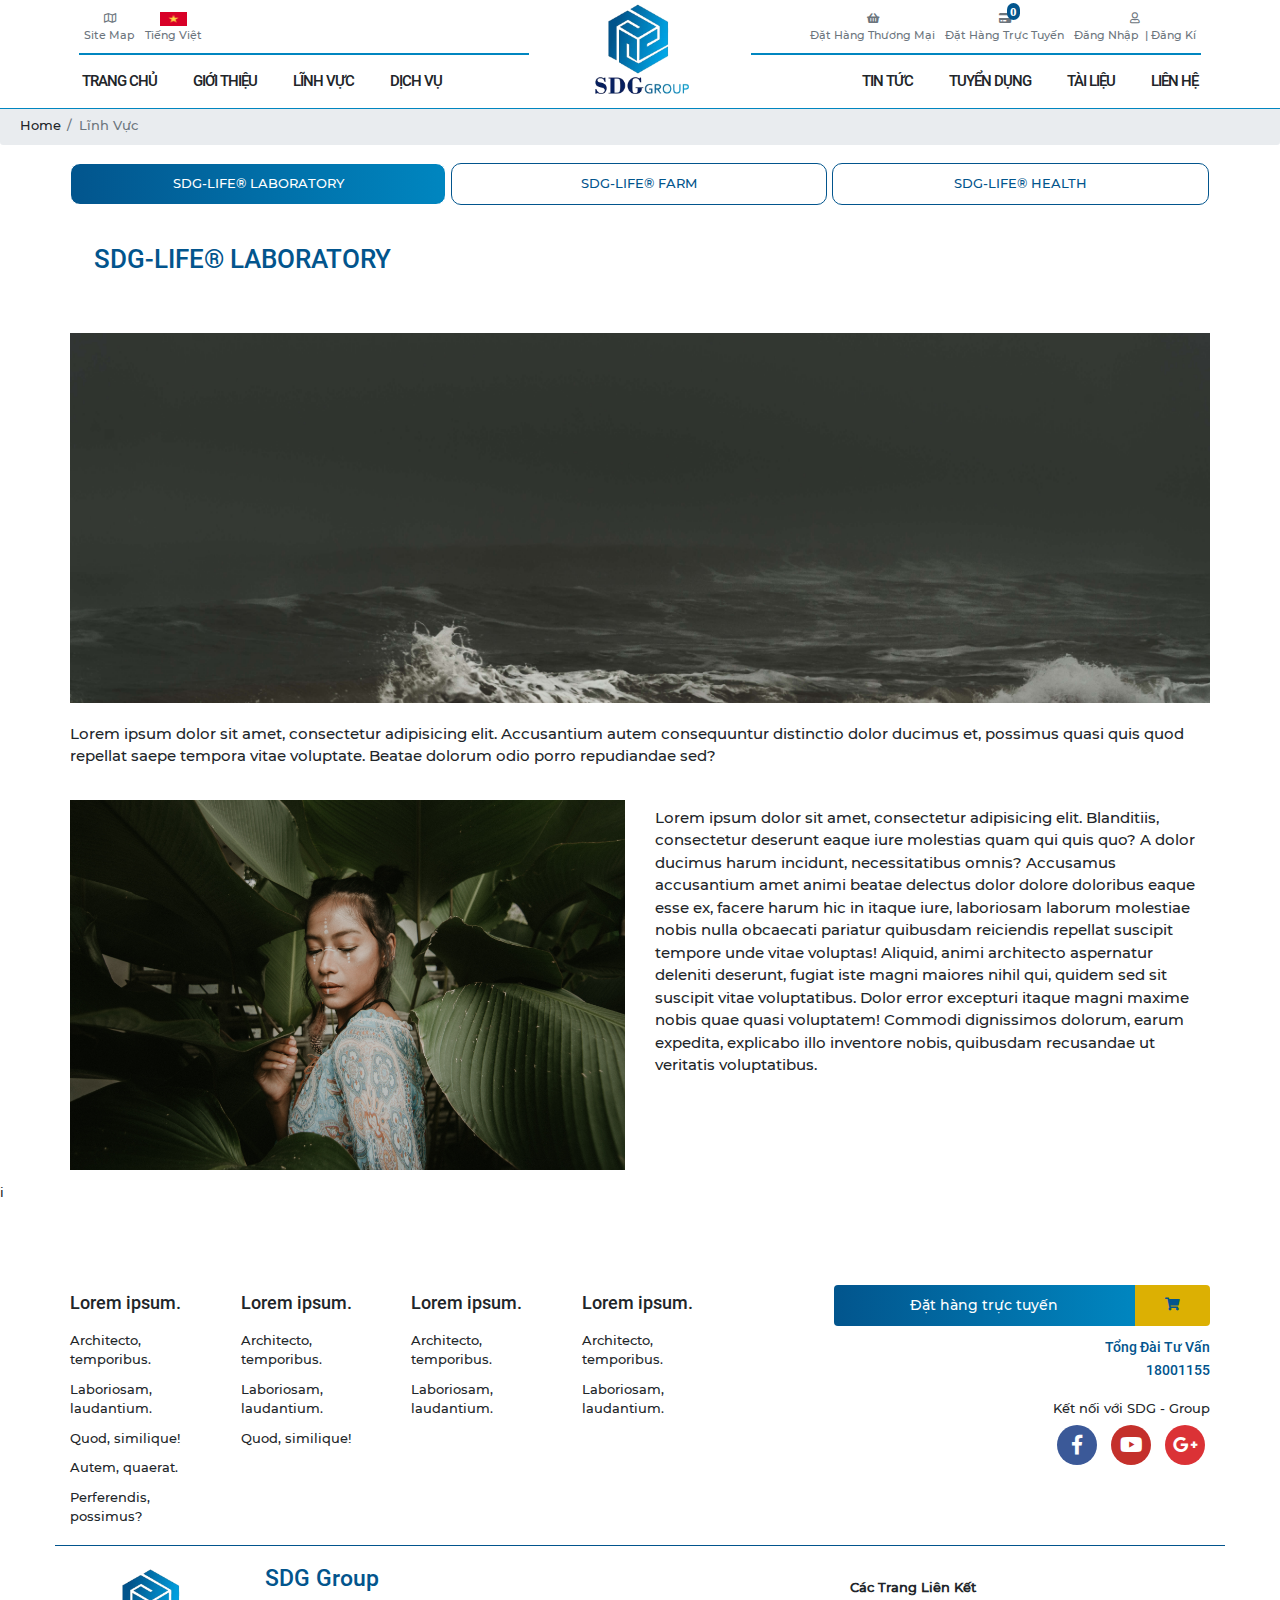
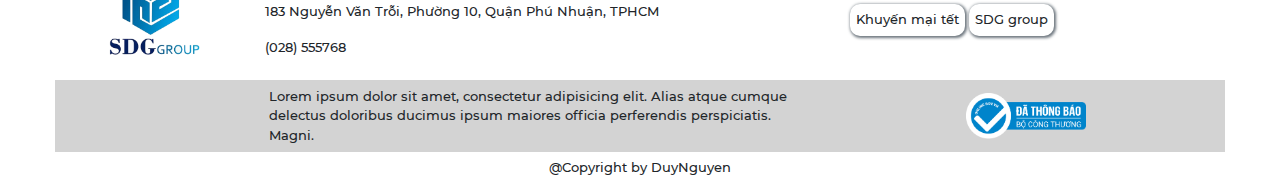
<file: layout/section.html>
<!doctype html>
<html lang="en">
<head>
    <meta charset="UTF-8">
    <meta name="viewport"
          content="width=device-width, user-scalable=no, initial-scale=1.0, maximum-scale=1.0, minimum-scale=1.0">
    <meta http-equiv="X-UA-Compatible" content="ie=edge">
    <title>SDG - life</title>
    <link rel="stylesheet" href="../css/components/slick.css">
    <link rel="stylesheet" href="../css/components/slick-theme.css">
    <link rel="stylesheet" href="../css/layouts/intro.css">
</head>
<body>
<header>
    <div class="container-fluid">
        <div class="row">
            <div class="col-5 no-gutters">
                <div class="header__control header__control-left">
                    <ul class="nav">
                        <li class="nav-item text-center btn-toggle d-md-none">
                            <span></span>
                            <span></span>
                            <span></span>
                        </li>
                        <li class="nav-item text-center"><i class="far fa-map"></i><p>Site Map</p></li>
                        <li class="nav-item text-center"><img src="../img/vietnam.png" alt=""><p>Tiếng Việt</p></li>
                    </ul>
                </div>
            </div>
            <div class="col-2 text-center no-gutters"><a href=""><div class="header__logo"></div></a></div>
            <div class="col-5 no-gutters">
                <div class="header__control header__control-right">
                    <ul class="nav">
                        <li class="nav-item text-center"><i class="fas fa-shopping-basket"></i><p>Đặt hàng thương mại</p></li>
                        <li class="nav-item text-center "><i class="fas fa-credit-card btn-buy-online"><span>0</span></i><p>Đặt hàng Trực Tuyến</p></li>
                        <li class="nav-item text-center btn-login">
                            <i class="far fa-user"></i>
                            <p><span class="header__btn-login">Đăng nhập
                            </span>&nbsp;|&nbsp;<span class="header__btn-sign">Đăng kí</span></p>
                            <ul class="btn-login__ul d-lg-none">
                                <li class="header__btn-login">Đăng nhập</li>
                                <li class="header__btn-sign">Đăng Kí</li>
                            </ul>
                        </li>
                    </ul>
                </div>
            </div>
        </div>
    </div>
    <div class="contact-right">
        <ul>
            <li class="text-center"><p><i class="fas fa-mobile-alt"></i></p></li>
            <li class="text-center"><i class="fas fa-cart-arrow-down"></i></li>
            <li class="text-center"><i class="fab fa-facebook-f"></i></li>
        </ul>
    </div>
    <div class="container-fluid header__list">
        <div class="row">
            <div class="col-md-6 header__list-left p-0">
                <ul class="nav header__menu justify-content-md-start">
                    <li class="nav-item text-md-center text-left text-uppercase nav-item-home"><a href="">trang chủ</a></li>
                    <li class="nav-item text-md-center text-left text-uppercase"><a href="">Giới thiệu</a></li>
                    <li class="nav-item text-md-center text-left text-uppercase"><a href="">Lĩnh vực</a>
                        <ul class="nav">
                            <li class="nav-item"><a href="">SDG-LIFE® LABORATORY</a>
                                <ul class="nav">
                                    <li class="nav-item"><a href="">Lorem ipsum dolor.</a></li>
                                    <li class="nav-item"><a href="">Aliquam, excepturi quibusdam?</a></li>
                                    <li class="nav-item"><a href="">Odit, quidem temporibus!</a></li>
                                </ul>
                            </li>
                            <li class="nav-item"><a href="">SDG-LIFE® FARM</a></li>
                            <li class="nav-item"><a href="">SDG-LIFE® HEALTH</a></li>
                        </ul>
                    </li>
                    <li class="nav-item text-md-center text-left text-uppercase"><a href="">Dịch Vụ</a></li>

                </ul>
            </div>
            <div class="col-md-6 header__list-right p-0">
                <ul class="nav header__menu justify-content-md-end">
                    <li class="nav-item text-md-center text-uppercase"><a href="">Tin tức</a>
                        <ul class="nav">
                            <li class="nav-item"><a href="">Tin SDG</a>
                                <ul class="nav">
                                    <li class="nav-item"><a href="">Tin SDG</a></li>
                                    <li class="nav-item"><a href="">Tin Khoa học - Công nghệ</a></li>
                                </ul>
                            </li>
                            <li class="nav-item"><a href="">Tin Khoa học - Công nghệ</a></li>
                        </ul></li>
                    <li class="nav-item text-md-center text-left text-uppercase"><a href="">tuyển dụng</a></li>
                    <li class="nav-item text-md-center text-left text-uppercase"><a href="">tài liệu</a></li>
                    <li class="nav-item text-md-center text-left text-uppercase"><a href="">Liên hệ</a></li>
                </ul>
            </div>
        </div>
    </div>
</header>

<div class="blank-space"></div>
<div class="account" id="login">
    <div class="account__login">
        <form action="">
            <button class="account__facebook"><img src="../img/intro/icon/facebook.png" alt=""><span>Đăng nhập với Facebook</span></button>
            <button class="account__google"><img src="../img/intro/icon/search.png" alt=""><span>Đăng nhập với Gmail</span></button>
            <p class="account__border my-4"><span class="px-3">Hoặc</span></p>
            <label>
                <input type="email" placeholder="Email ">
            </label>
            <label>
                <input type="password" placeholder="Password">
            </label>
            <button>Email</button>
            <div class="d-flex border-0  justify-content-between">
                <label>
                    <input type="checkbox">
                    Ghi nhớ
                </label>
                <span class="btn-forget-pass"> <a href="">Quên mật khẩu ?</a></span>
            </div>
            <div class="d-flex justify-content-between account__footer pt-3">
                <span>BẠn chưa có tài khoản</span>
                <span class="btn-sign">Đăng kí</span>
            </div>
        </form>
        <div class="btn-account-close"><p></p>
            <p></p>
        </div>
    </div>
</div>
<div class="account " id="sign">
    <div class="account__sign">
        <form action="">
            <p class="account__border my-4 text-uppercase"><span class="px-3">đăng kí tài khoản</span></p>
            <label>
                <input type="email" placeholder="Email ">
            </label>
            <label>
                <input type="password" placeholder="Tạo mật khẩu">
            </label>
            <label>
                <input type="password" placeholder="Xác nhận mật khẩu">
            </label>
            <button>Đăng Kí</button>

            <div class="d-flex justify-content-between account__footer pt-3">
                <span>BẠn đã có tài khoản</span>
                <span class="btn-log">Đăng Nhập</span>
            </div>
        </form>
        <div class="btn-account-close"><p></p>
            <p></p>
        </div>
    </div>
</div>
<div class="account" id="forget-pass">
    <div class="account__sign">
        <form action="">
            <p class="account__border my-4 text-uppercase"><span class="px-3">Lấy lại mật khẩu</span></p>
            <label>
                <input type="email" placeholder="Vui lòng nhập Email">
            </label>
            <button>Gửi</button>

        </form>
        <div class="btn-account-close"><p></p>
            <p></p>
        </div>
    </div>
</div>
<nav aria-label="breadcrumb">
    <ol class="breadcrumb pl-md-4">
        <li class="breadcrumb-item"><a href="#">Home</a></li>
        <li class="breadcrumb-item active" aria-current="page">Lĩnh Vực</li>
    </ol>
</nav>
<main>
    <div class="container">
        <div class="row">
            <div class="col-12">
                <div class="main__list">
                    <ul class="sdg-nav">
                        <li class="nav-item active text-center" data-id="lab">SDG-LIFE® LABORATORY</li>
                        <li class="nav-item text-center" data-id="farm">SDG-LIFE® FARM</li>
                        <li class="nav-item text-center" data-id="health">SDG-LIFE® HEALTH</li>
                    </ul>
                </div>
            </div>
        </div>
        <div class="row">
            <div class="col-12 p-md-5 p-3">
                <h2 class="main__info-title">SDG-LIFE® LABORATORY</h2>
            </div>
        </div>
    </div>
    <div class="main">
        <div id="lab" class="container pt-3 main__info" data-id="lab">
            <div class="sdg-img"><img src="../img/intro/brian-sumner-1357406-unsplash.jpg" alt=""></div>
            <div class="sdg-info py-4">Lorem ipsum dolor sit amet, consectetur adipisicing elit. Accusantium autem consequuntur distinctio dolor ducimus et, possimus quasi quis quod repellat saepe tempora vitae voluptate. Beatae dolorum odio porro repudiandae sed?</div>
            <div class="row py-3">
                <div class="col-md-6 col-12"><img src="../img/intro/rio-syhputra-1357818-unsplash.jpg" alt=""></div>
                <div class="col-md-6 col-12 sdg-info py-2">Lorem ipsum dolor sit amet, consectetur adipisicing elit. Blanditiis, consectetur deserunt eaque iure molestias quam qui quis quo? A dolor ducimus harum incidunt, necessitatibus omnis? Accusamus accusantium amet animi beatae delectus dolor dolore doloribus eaque esse ex, facere harum hic in itaque iure, laboriosam laborum molestiae nobis nulla obcaecati pariatur quibusdam reiciendis repellat suscipit tempore unde vitae voluptas! Aliquid, animi architecto aspernatur deleniti deserunt, fugiat iste magni maiores nihil qui, quidem sed sit suscipit vitae voluptatibus. Dolor error excepturi itaque magni maxime nobis quae quasi voluptatem! Commodi dignissimos dolorum, earum expedita, explicabo illo inventore nobis, quibusdam recusandae ut veritatis voluptatibus.</div>
            </div>
        </div>i
        <div id="farm" class="container pt-3 main__info" data-id="farm">
            <div class="sdg-img"><img src="../img/intro/brian-sumner-1357406-unsplash.jpg" alt=""></div>
            <div class="sdg-info py-4">Lorem ipsum dolor sit amet, consectetur adipisicing elit. Accusantium autem consequuntur distinctio dolor ducimus et, possimus quasi quis quod repellat saepe tempora vitae voluptate. Beatae dolorum odio porro repudiandae sed?</div>
            <div class="row py-3">
                <div class="col-md-6 col-12"><img src="../img/intro/rio-syhputra-1357818-unsplash.jpg" alt=""></div>
                <div class="col-md-6 col-12 py-2 sdg-info">Lorem ipsum dolor sit amet, consectetur adipisicing elit. Blanditiis, consectetur deserunt eaque iure molestias quam qui quis quo? A dolor ducimus harum incidunt, necessitatibus omnis? Accusamus accusantium amet animi beatae delectus dolor dolore doloribus eaque esse ex, facere harum hic in itaque iure, laboriosam laborum molestiae nobis nulla obcaecati pariatur quibusdam reiciendis repellat suscipit tempore unde vitae voluptas! Aliquid, animi architecto aspernatur deleniti deserunt, fugiat iste magni maiores nihil qui, quidem sed sit suscipit vitae voluptatibus. Dolor error excepturi itaque magni maxime nobis quae quasi voluptatem! Commodi dignissimos dolorum, earum expedita, explicabo illo inventore nobis, quibusdam recusandae ut veritatis voluptatibus.</div>
            </div>
        </div>
        <div id="health" class="container pt-3 main__info" data-id="health">
            <div class="sdg-img"><img src="../img/intro/brian-sumner-1357406-unsplash.jpg" alt=""></div>
            <div class="sdg-info py-4">Lorem ipsum dolor sit amet, consectetur adipisicing elit. Accusantium autem consequuntur distinctio dolor ducimus et, possimus quasi quis quod repellat saepe tempora vitae voluptate. Beatae dolorum odio porro repudiandae sed?</div>
            <div class="row py-3">
                <div class="col-md-6 col-12"><img src="../img/intro/rio-syhputra-1357818-unsplash.jpg" alt=""></div>
                <div class="col-md-6 col-12 py-2 sdg-info">Lorem ipsum dolor sit amet, consectetur adipisicing elit. Blanditiis, consectetur deserunt eaque iure molestias quam qui quis quo? A dolor ducimus harum incidunt, necessitatibus omnis? Accusamus accusantium amet animi beatae delectus dolor dolore doloribus eaque esse ex, facere harum hic in itaque iure, laboriosam laborum molestiae nobis nulla obcaecati pariatur quibusdam reiciendis repellat suscipit tempore unde vitae voluptas! Aliquid, animi architecto aspernatur deleniti deserunt, fugiat iste magni maiores nihil qui, quidem sed sit suscipit vitae voluptatibus. Dolor error excepturi itaque magni maxime nobis quae quasi voluptatem! Commodi dignissimos dolorum, earum expedita, explicabo illo inventore nobis, quibusdam recusandae ut veritatis voluptatibus.</div>
            </div>
        </div>
    </div>
</main>
<footer class="pt-3">
    <div class="container footer__top py-2">
        <div class="row">
            <div class="col-md-7 col-12">
                <div class="row">
                    <div class="col-6 col-md-3 py-2">
                        <ul class="footer__list">
                            <li>Lorem ipsum.</li>
                            <li>Architecto, temporibus.</li>
                            <li>Laboriosam, laudantium.</li>
                            <li>Quod, similique!</li>
                            <li>Autem, quaerat.</li>
                            <li>Perferendis, possimus?</li>
                        </ul>
                    </div>
                    <div class="col-6 col-md-3 py-2">
                        <ul class="footer__list">
                            <li>Lorem ipsum.</li>
                            <li>Architecto, temporibus.</li>
                            <li>Laboriosam, laudantium.</li>
                            <li>Quod, similique!</li>
                        </ul>
                    </div>
                    <div class="col-6 col-md-3 py-2">
                        <ul class="footer__list">
                            <li>Lorem ipsum.</li>
                            <li>Architecto, temporibus.</li>
                            <li>Laboriosam, laudantium.</li>

                        </ul>
                    </div>
                    <div class="col-6 col-md-3 py-2">
                        <ul class="footer__list">
                            <li>Lorem ipsum.</li>
                            <li>Architecto, temporibus.</li>
                            <li>Laboriosam, laudantium.</li>

                        </ul>
                    </div>
                </div>
            </div>
            <div class="col-md-5 col-12 footer__connect text-right py-3">
                <div class="row">
                    <div class="footer__btn-buy col-12 col-md-10 ml-auto">
                        <div class="footer__btn-buy-left">Đặt hàng trực tuyến</div>
                        <div class="footer__btn-buy-right">
                            <i class="fas fa-shopping-cart"></i>
                        </div>
                    </div>
                </div>
                <div class="row text-center text-md-right">
                    <div class="py-3 col-12">
                        <h6>Tổng đài tư vấn</h6>
                        <h6>18001155</h6>
                    </div>
                    <div class="col-12">Kết nối với SDG - Group</div>
                    <div class="col-12 footer__social py-2">
                        <i class="fab fa-facebook-f"></i>
                        <i class="fab fa-youtube"></i>
                        <i class="fab fa-google-plus-g"></i>
                    </div>
                </div>
            </div>
        </div>
    </div>
    <div class="footer__bottom pt-3">
        <div class="container mt-2">
            <div class="row">
                <div class="col-md-8 footer__info">
                    <div class="row">
                        <div class="col-md-3 text-center">
                            <img class="footer__logo" src="../img/logo.png" alt="">
                        </div>
                        <div class="col-md-9">
                            <h3>SDG Group</h3>
                            <address class="py-1">183 Nguyễn Văn Trỗi, Phường 10, Quận Phú Nhuận, TPHCM</address>
                            <p>(028) 555768</p>
                        </div>
                    </div>
                </div>
                <div class="col-md-4 footer__link py-2">
                    <dl>
                        <dt class="py-2">Các Trang Liên Kết</dt>
                        <dd>Khuyến mại tết</dd>
                        <dd>SDG group</dd>
                    </dl>

                </div>
            </div>
            <div class="row footer__more-info text-md-left  text-center p-2">
                <div class="col-md-6 offset-md-2"> Lorem ipsum dolor sit amet, consectetur adipisicing elit. Alias atque cumque delectus doloribus ducimus ipsum maiores officia perferendis perspiciatis. Magni.</div>
                <div class="col-md-4 text-center p-2"><img src="../img/BCT.png" alt=""></div>
            </div>
            <div class="py-2 text-center">@Copyright by DuyNguyen</div>

        </div>
    </div>
    <div class="btn-back-to-top"><i class="fa-angle-double-up fa"></i></div>
</footer>
<script src="../js/jquery-3.3.1.js"></script>
<script src="../js/reuse.js"></script>
<script src="../js/intro.js"></script>
</body>
</html>
</file>
<file: css/layouts/news.css>
@import "../layouts/intro.css";
.main .main__info-title{
    border-bottom: 2px solid #6c757d;
}
.main__info-title h2{
    display: inline-block;
    height: 100%;
    margin-bottom: 0;
    position: relative;
}
.main__info .news {
    width: 100%;
    margin: 15px;
    display: flex;
    flex-flow: wrap;
    padding: 10px 0;
    border-bottom: 1px solid #6c757d;
}

.main__info .news img{
    height: 200px;
    object-fit: cover;
    object-position: center center;
}

.main__info .news:first-child img{
    height: 377px;
}
@media screen and (max-width: 767px) {
    .main__info .news img{
        height: 160px;
    }
    .main__info .news:first-child img{
        height: 160px;
    }
    .main__info .news{

    }
}
.main .news{
    border: 1px solid #6c757d;
    box-shadow: 1px 1px 3px 0 #6c757d;
}
.main .news h4{
    color: #02558D;
}
.main .news p{
    height: 60px;
    width: 100%;
    line-height: 20px;
    font-size: 15px;
    overflow: hidden;
    white-space: normal;
    text-overflow: ellipsis;
    margin: 10px;
}
.main .news time{
    font-size: 14px;
}
.main .news button{
    width: 100%;
    margin-top: 20px;
}
.news__info{
    padding-top: 5px;
}
.right__box{
    border: 1px solid #6c757d;
}
.right__box .right__title{
    background-color: #f9f9f9;
}
.right__title h4{
    margin: 0;
    padding: 7px;
    border-bottom:2px solid #02558D;
    display: inline-block;
    cursor: pointer ;
}
.right__content {
    text-space: left;
    padding: 0 20px;
}
.right__content li{
    padding: 10px;
    font-size: 14px;
}
.right__content li p{
    color: #02558D;
}
.right__content li:not(:last-child){
    border-bottom: 1px solid #6c757d;
}

.detail__list ul{
    list-style: square inside;
    font-size: 14px;
    padding-bottom: 20px;
    border-bottom: 1px dashed #6c757d;
}
.detail__news{
    font-size: 14px;
}
.detail__news p{
    padding: 20px 5px;
    line-height: 20px;
}
.detail__news img{
    max-height: 450px;object-fit: cover;
    object-position: center center;
}
@media screen and (max-width: 767px) {
    .detail__news img{
        max-height: 220px;
    }
}
.detail__title{
    border-bottom: 1px dashed #6c757d;
}
</file>
<file: css/layouts/document.css>
.document .file{
    margin: 0 5px;
    padding: 10px;
    box-shadow: 1px 1px 2px 0 #6c757d;
}
.document .file span{
    vertical-align: middle;
    text-decoration: underline #02558D;
}
.document .file__name{
    overflow: hidden;
    white-space: nowrap;
    -ms-text-overflow: ellipsis;
    text-overflow: ellipsis;
}
.btn-download {
    padding: 4px 20px;
    background: linear-gradient(to right,#02558D,#0086C0);
    color: #ffffff;
    box-shadow: none;
    outline: none;
    -webkit-border-radius: 10px;
    -moz-border-radius: 10px;
    border-radius: 10px;
    border: none;
    cursor: pointer;
}
</file>
<file: css/layouts/index.css>
@import "../base/normalize.css";
@import "../base/bootstrap.min.css";
@import "../base/all.css";
@import "../base/basic.css";
@import "../components/header.css";
@import "../components/article.css";
@import "../components/footer.css";
:root{
    --color-main :#0086C0;
    --color-sencond:#02558D;
}

.jumbotron__list{
    border-bottom: 1px solid #6c757d;
    justify-content: space-evenly;
    font-size: 14px;
}
.jumbotron__list li{
    font-size: 16px;
    position: relative;
    cursor: pointer;
    font-family: bold-font,sans-serif;
}
/*.jumbotron__list li:first-child{*/
    /*color: #02558D;*/
/*}*/
.jumbotron__list li:hover{
    color:  #02558D;
}
.jumbotron__list li.active{
    color:  #02558D;
}
@media screen and (max-width: 767px) {
    .jumbotron__list li{
        border-bottom: 1px solid;
    }
    .jumbotron__list
    {
        border: none;
    }
}
.jumbotron__list li:hover:after{
    width: 100%;
}
.jumbotron__list li.active:after{
    width: 100%;
}
/*.jumbotron__list li:first-child:after{*/
    /*width: 100%;*/
/*}*/
.jumbotron__list li::after{
    content: '';
    position: absolute;
    bottom: 0;
    left: 0;
    width: 0;
    height: 1px;
    background-color: #0086C0;
    transition: width .3s;
}
.jumbotron__info{
    position: relative;
}
.jumbotron__info div.jumbotron__tab{
    font-size: 16px;
}
.jumbotron__info div.jumbotron__tab:not(:first-child){
    display: none;
}
.jumbotron__info-btn{
    outline: none;
    -webkit-border-radius: 5px;
    -moz-border-radius: 5px;
    border-radius: 5px;
    box-shadow: 1px 1px 4px #6c757d;
    padding: 7px 22px;
    border: 1px solid #02558D;
    color: #ffffff;
    background:  linear-gradient(to right,#02558D,#0086C0);
    transition: background-color .3s;
    cursor: pointer;
}
.jumbotron__info-btn:hover{
    background: #ffffff;
    color: var(--color-sencond);
}.product__cart{
    overflow: hidden;
    position: relative;
    height: 300px;
     margin-top: .5rem;
}
.product__cart img{
    width: 100%;
    height: 100%;
    object-fit: cover;
    object-position: center center;
    transition: .3s;
}
.product__cart:hover img{
    transform: scale(1.1);
}
.product__cart-name{
    position: absolute;
    background-color:#02558D ;
    text-align: right;
    bottom: 0;
    left: 0;
    right: 0;
    font-size: 16px;
    padding: 15px;
    color: white;
}
.product__cart-name::before{
    content: '';
    position: absolute;
    top: 0;
    left: 0;
    right: 0;
    bottom: 0;
    background-color:#0086C0 ;
    clip-path: polygon(100% 100%,100% 0,40% 0 ,0 100%);
}
.product__cart-name span{
    position: relative;
    z-index: 2;
}
.product__list{
    position: relative;
}
.product__list::before{
    content: '';
    position: absolute;
    width: 100%;
    height: 100%;
    background: url("../../img/chris-knight-458508-unsplash.jpg") no-repeat center center;
    -webkit-background-size: cover;
    background-size: cover;
    filter: blur(10px);
}
.about__cart{
    position: relative;
    cursor: pointer;
    padding-top: 15px;
}
.about__cart img{
    width: 100%;
    filter: grayscale(80%);
    transition:all .3s;
}
.about__cart:hover img{
    filter: none;
}
.about__cart-name{
    position: absolute;
    bottom: 0;
    left: 0;
    width: 100%;
    padding: 12px;
    background: linear-gradient(to right,#02558D,#0086C0);
    color: white;
    transition: background-color .3s;
}
.about__cart-name::after{
    content: '';
    position: absolute;
    width: 20px;
    height: 20px;
    background-color: #02558D;
    top: 15px;
    left: -10px;
    transform: rotate(45deg);
    transition: left .3s cubic-bezier(.17,.67,.83,.67);
}
.about__cart:hover .about__cart-name{
    background: #ffffff;
    color: #02558D;
}
.about__cart:hover .about__cart-name::after{
    left: calc(100% - 10px);
}

.media-info{
    background: url('../../img/chris-knight-458508-unsplash.jpg')  no-repeat center center  ;
    -webkit-background-size: cover;
    background-size: cover;
    position: relative;
}
.media-info:after{
    content: '';
    position: absolute;
    top: 0;
    left: 0;
    width: 100%;
    height: 100%;
    background:linear-gradient(to top,white,rgba(255,255,255,.8)) ;
    z-index: 1;
}
.media-info img{
    width: 100%;
    height: 100%;
    object-fit: cover;
    object-position: center center;
    transition: .5s;
}
.card{
    position: relative;
    z-index: 2;
}
.media-info__title{
    position: relative;
    z-index: 2;
}
.media-info__cart{
    position: relative;
    cursor: pointer;
    overflow: hidden;
}
.media-info__cart-name{
    position: absolute;
    top: 50%;
    left: 50%;
    padding: 20px 15px;
    color: #ffffff;
    background-color: rgba(0,134,192,.9);
    -webkit-transform: translate(-50%,-50%);
    -moz-transform: translate(-50%,-50%);
    -ms-transform: translate(-50%,-50%);
    -o-transform: translate(-50%,-50%);
    transform: translate(-50%,-50%);
}
.media-info__cart-name::before{
    content: '';
    position: absolute;
    top: 50%;
    left: 50%;
    transform: translate(-50%,-50%) scale(0);
    width: 150%;
    height: 150%;
    border: 2px solid rgba(0,134,192,.8);
    transition:.3s;
}
.media-info__cart:hover img{
    transform: scale(1.1);
}
.media-info__cart:hover .media-info__cart-name::before{
    transform: translate(-50%,-50%) scale(1);
}
.media-info__cart-content{
    padding: 7px;
    cursor: pointer;
}
.media-info__cart-content time {
padding: 7px;
    white-space: nowrap;
    color:var(--color-sencond) ;
}
.media-info__cart-content p {
    line-height: 20px;
    font-size: 13px;
    max-height: 60px;
    overflow: hidden;
    -ms-text-overflow: ellipsis;
    text-overflow: ellipsis;
}
.supply-card{
    position: relative;
    height: 240px;
}
.supply-info__background{
    position: absolute;
    width: 100%;
    height: 100%;
    top: 0;
    left: 0;
    z-index: auto;
}
.supply-info__background img{
    height: 100%;
    object-fit: cover;
    object-position: center center;
}
.supply-info__title{
    position: relative;
    color: white;
}
.supply-info__title h2{
  color: inherit;
}
.supply-info__title ul{
    height: 40px;
    display: inline-block;
}
.supply-info__title ul li{
    position: relative;
    font-size: 16px;
    cursor: pointer;
    display: inline-block;
    padding: 5px 15px;
    transition: .3s;
}
.supply-info__title ul:hover li{
    filter: blur(4px);
    font-size: 18px;
}
.supply-info__title ul li:hover{
    filter: blur(0px);
    font-size: 18px;
    font-weight: 700;
    border-bottom: 1px solid;
}
.bg-darkness{
    position: absolute;
    top: 0;
    left: 0;
    bottom: 0;
    width: 100%;
    background-color: rgba(0,0,0,.5);
}
</file>
<file: css/layouts/contact.css>
@import "../base/normalize.css";
@import "../base/bootstrap.min.css";
@import "../base/all.css";
@import "../base/basic.css";
@import "../components/header.css";
@import "../components/footer.css";
.contact__hot-line table{
    table-layout: fixed;
    width: 50%;
    margin: auto;
}
@media screen and (max-width: 767px) {
    .contact__hot-line table{
        width: 100%;
    }
}
.contact__hot-line td:first-child{
    color: #6c757d;
}
.contact__hot-line td{
    font-size: 16px ;
    font-family: bold-font,sans-serif;
    color: #02558D;
    padding: 10px;
    border-bottom: 1px solid #02558D;
}
.contact__send-mail{
    width: 100%;
    position: relative;
}
.contact__bg{
    position: absolute;
    width: 100%;
    height: 80%;
    top: 50%;
    left: 0;
    transform: translateY(-45%);
    background: url("../../img/intro/rio-syhputra-1357818-unsplash.jpg") no-repeat center center ;
    -webkit-background-size: cover;
    background-size: cover;
    filter: blur(3px);
}
.contact__box{
    background-color: #fff;
    box-shadow:1px 1px 4px 1px #6c757d ;
}
.contact__send-mail label{
    display: block;
    width: 100%;
}
.contact__send-mail input{
    margin-bottom: 10px;
    width: 100%;
    border: 1px solid #6c757d;
    padding: 10px;
    -webkit-border-radius: 5px;
    -moz-border-radius: 5px;
    border-radius: 5px;
    outline: none;
    box-shadow: 1px 1px 3px 1px #6c757d;
}
.contact__send-mail input:focus{
    box-shadow: 1px 1px 3px 1px #02558D;
    border-color: #02558D;
}
.contact__send-mail button{
    padding: 7px 35px;
}
</file>
<file: css/layouts/intro.css>
@import "../base/normalize.css";
@import "../base/bootstrap.min.css";
@import "../base/all.css";
@import "../base/basic.css";
@import "../components/header.css";
@import "../components/footer.css";
main .main__list li{
    padding: 5px 20px;
    border: 1px solid;
    color: #02558D;
    -webkit-border-radius: 10px;
    -moz-border-radius: 10px;
    border-radius: 10px;
    margin-top: 5px;
    margin-right: 5px;
    background-color: #fff;
}
@media screen and (max-width: 767px){
    main .main__list li{
        width: 100%;
    }
}
main .main__list li:hover{
    color: white;
    background: linear-gradient(to right,#02558D,#0086C0);
}
main .main__list li.active{
    color: white;
    background:linear-gradient(to right,#02558D,#0086C0);
}
main .main__info table{
    width: 100%;
    table-layout: fixed;
}
main .main__info table td{
    padding: 10px 10px;
    color: #02558D;
    font-size: 14px;
}
main .main__info img{
    max-height: 370px;
}
main .btn-more-info{
    padding: 7px 25px;
    background: linear-gradient(to right,#02558D,#0086C0);
    border: 1px solid  #02558D;
    color: #ffffff;
    -webkit-border-radius: 4px;
    -moz-border-radius: 4px;
    border-radius: 4px;
    outline: none;
    box-shadow: none;
    cursor: pointer;
}
main .main__info-more{
    display: none;
    font-size: 16px;
}
main .btn-more-info:hover{
    color: #02558D;
    background-color: #ffffff;
}
main .main__info h2{
    padding: 20px;
}
.main__info:not(:first-of-type){
    display: none;
}
time{
    color: #6c757d;
}
main .list-item{
    width: 100%;
    display: flex;
    justify-content: center;
    flex-flow: wrap row;
}
main .item__card{
    position: relative;
    height: 330px;
    width: 200px;
    margin: 0 5px;
}
main .item__card img{
    height: 60%;

    object-fit: cover;
    object-position: center center;
}
main .item__info{
    font-size: 16px;
    text-transform: capitalize;
}
main .item__info b{
    font-size: 17px;
}
.main__info .sdg-img>img{
    height: 370px;
    object-fit: cover;
    object-position: center center;
}
@media screen and (max-width: 991px){
     .main__info .sdg-img>img{
         height: 290px;
     }
}
@media screen and (max-width: 568px){
     .main__info .sdg-img>img{
         height: 200px;
     }
}
.main__info .sdg-info{
    font-size: 15px;
}
.main__list .sdg-nav{
    display: flex;

}
.main__list .sdg-nav li.nav-item{
    padding: 10px 30px;
    flex: 0 0 33%;
    cursor: pointer;
}
@media screen and (max-width: 767px) {
    .main__list .sdg-nav{
        flex-direction: column;
    }
}
.right__tags li {
    margin: 2px;
    padding: 3px 10px;
    border: 1px solid #4e555b;
    color: #4e555b;
    display: inline-block;
    cursor: pointer;
    text-transform: uppercase;
    transition: .3s linear;
}
.right__tags li:hover{
    background: #02558D;
    color: #ffffff;
}
.right__category ul{
    padding-left: 40px;
    overflow: hidden;
}
.right__category li{
    list-style: initial;
    font-size: 16px;
    cursor: pointer;
    padding: 5px 10px;
    position: relative;
    -webkit-transition: .3s linear;
    -moz-transition: .3s linear;
    -o-transition: .3s linear;
    transition: .3s linear;
}
.right__category li:hover{
    transform: translateX(20px);
    color: #02558D;
}
.new{
    display: flex;
    position: relative;
    padding: 0 7px;
    cursor: pointer;
    overflow: hidden;
}
.new img{
    width: 150px;
    height: 100px   ;
    object-fit: cover;
    -webkit-transition: .3s;
    -moz-transition: .3s;
    -o-transition: .3s;
    transition: .3s;

}
.new__info{
    color: #ffffff;
    overflow: hidden;
}
.new__info h6 {
    margin-top: 10px;
    padding-left: 10px;
    font-size: 18px;
    text-transform: none;

}
.detail__more{
    padding: 15px;
}
.detail__more .new:last-child h6{
    text-align: right;
}
.detail__more .new:last-child {
    justify-content: flex-end;
}

@media only screen and (max-width: 768px) {
    .detail__more .new{
        flex-direction: column;
    }
    .detail__more .new img{
        width: 100%;
        height: 150px;
    }
}
</file>
